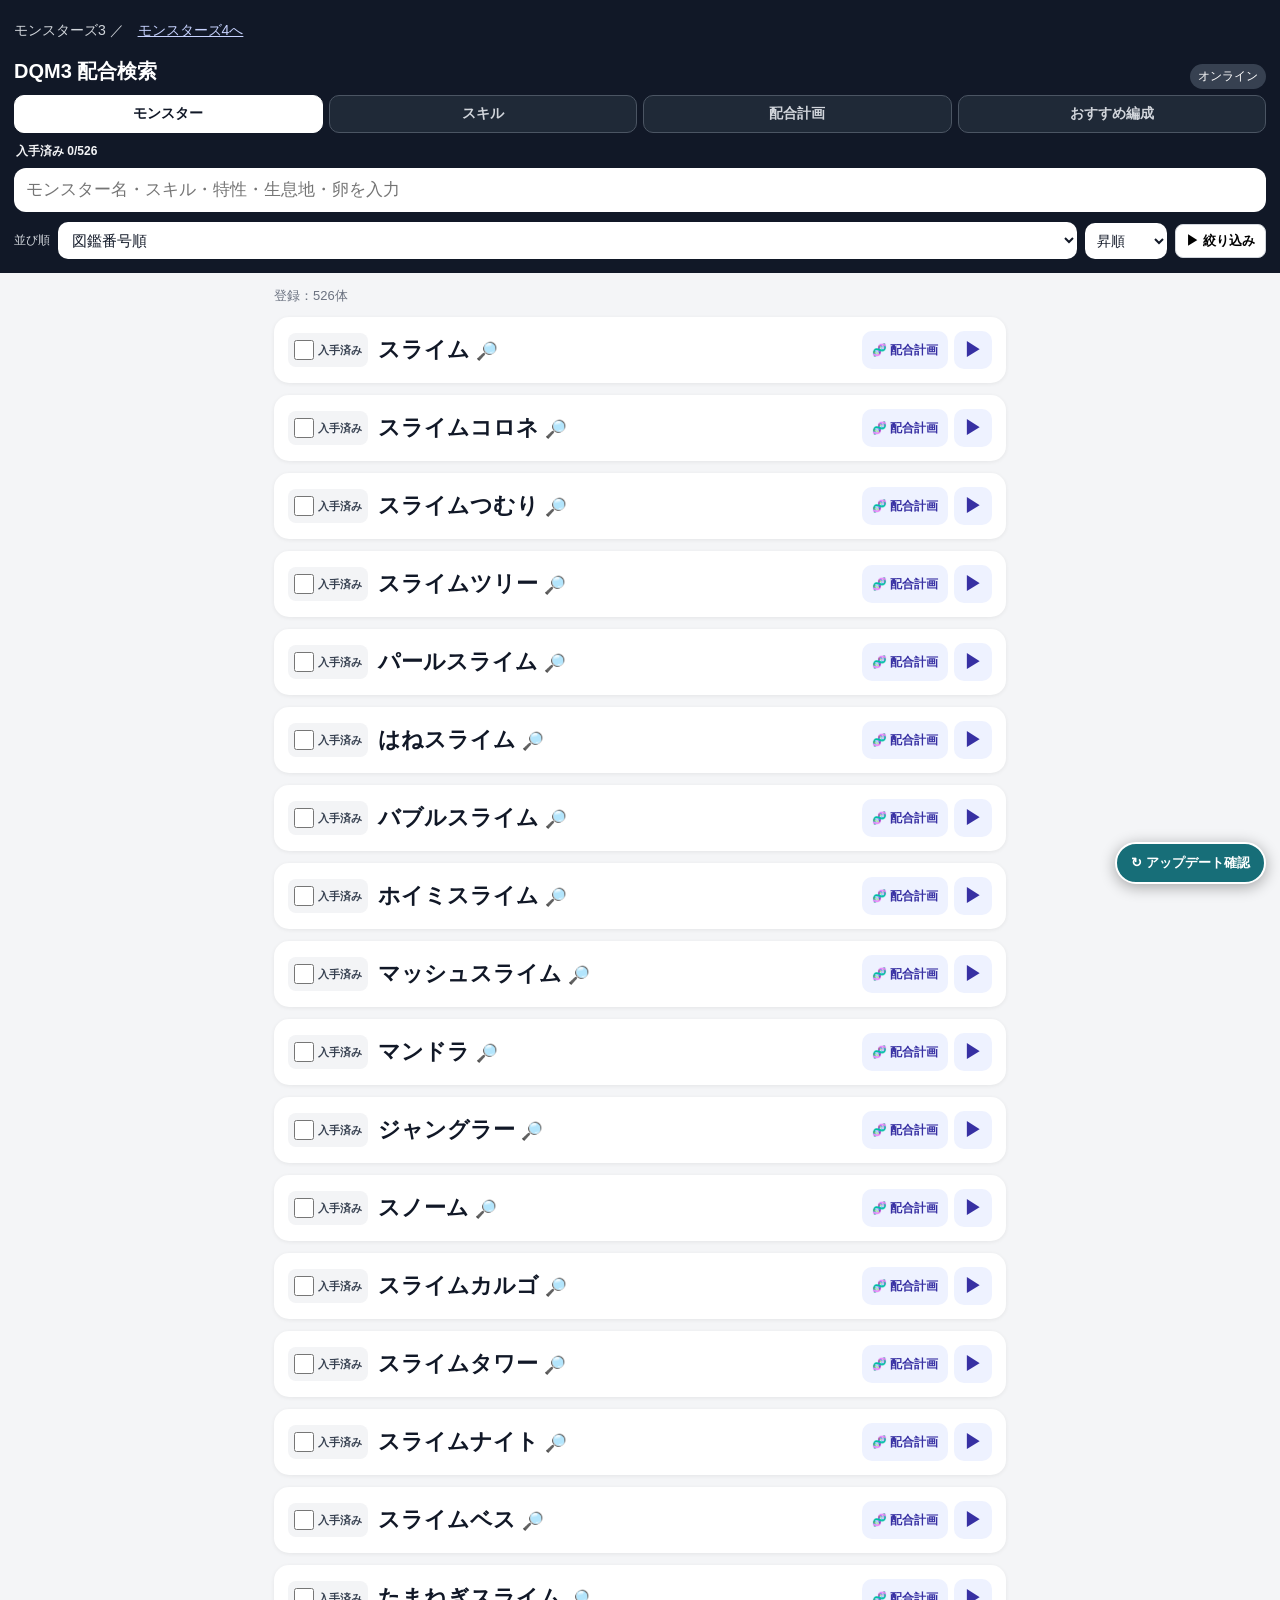
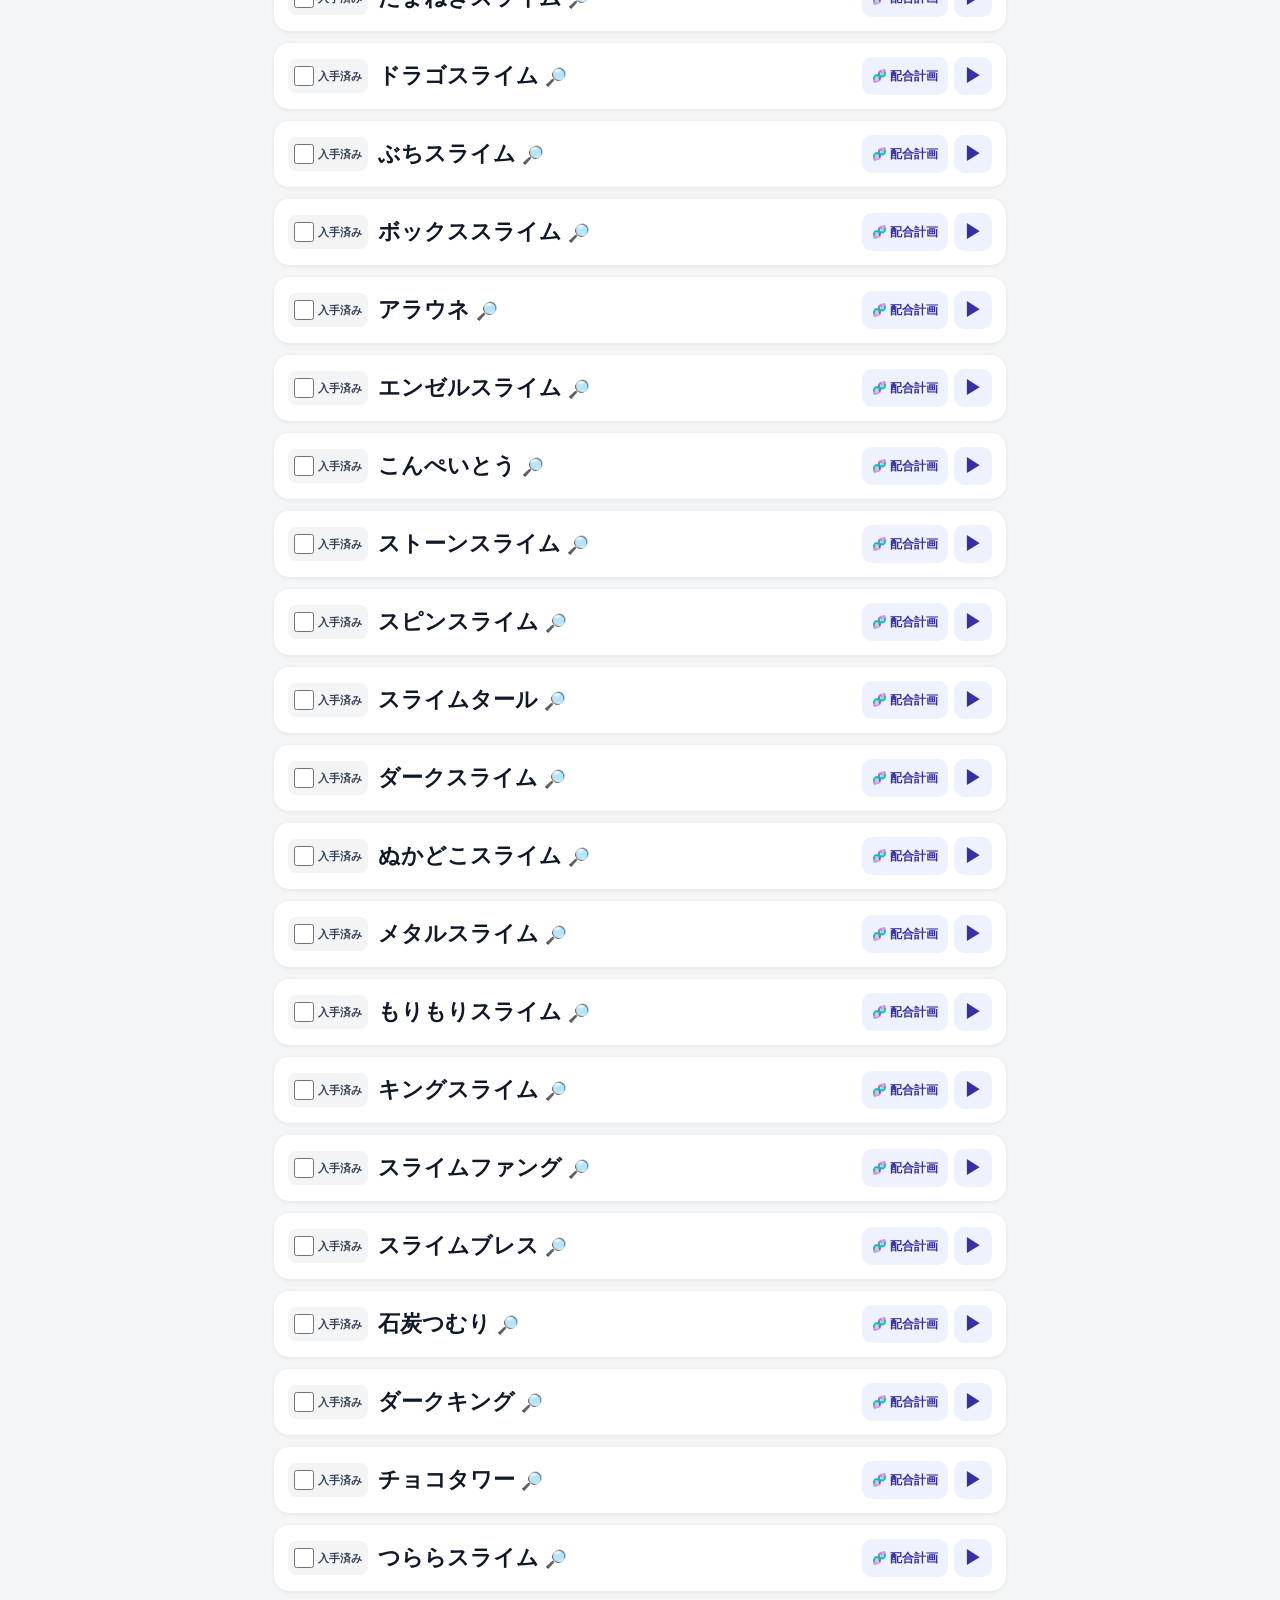
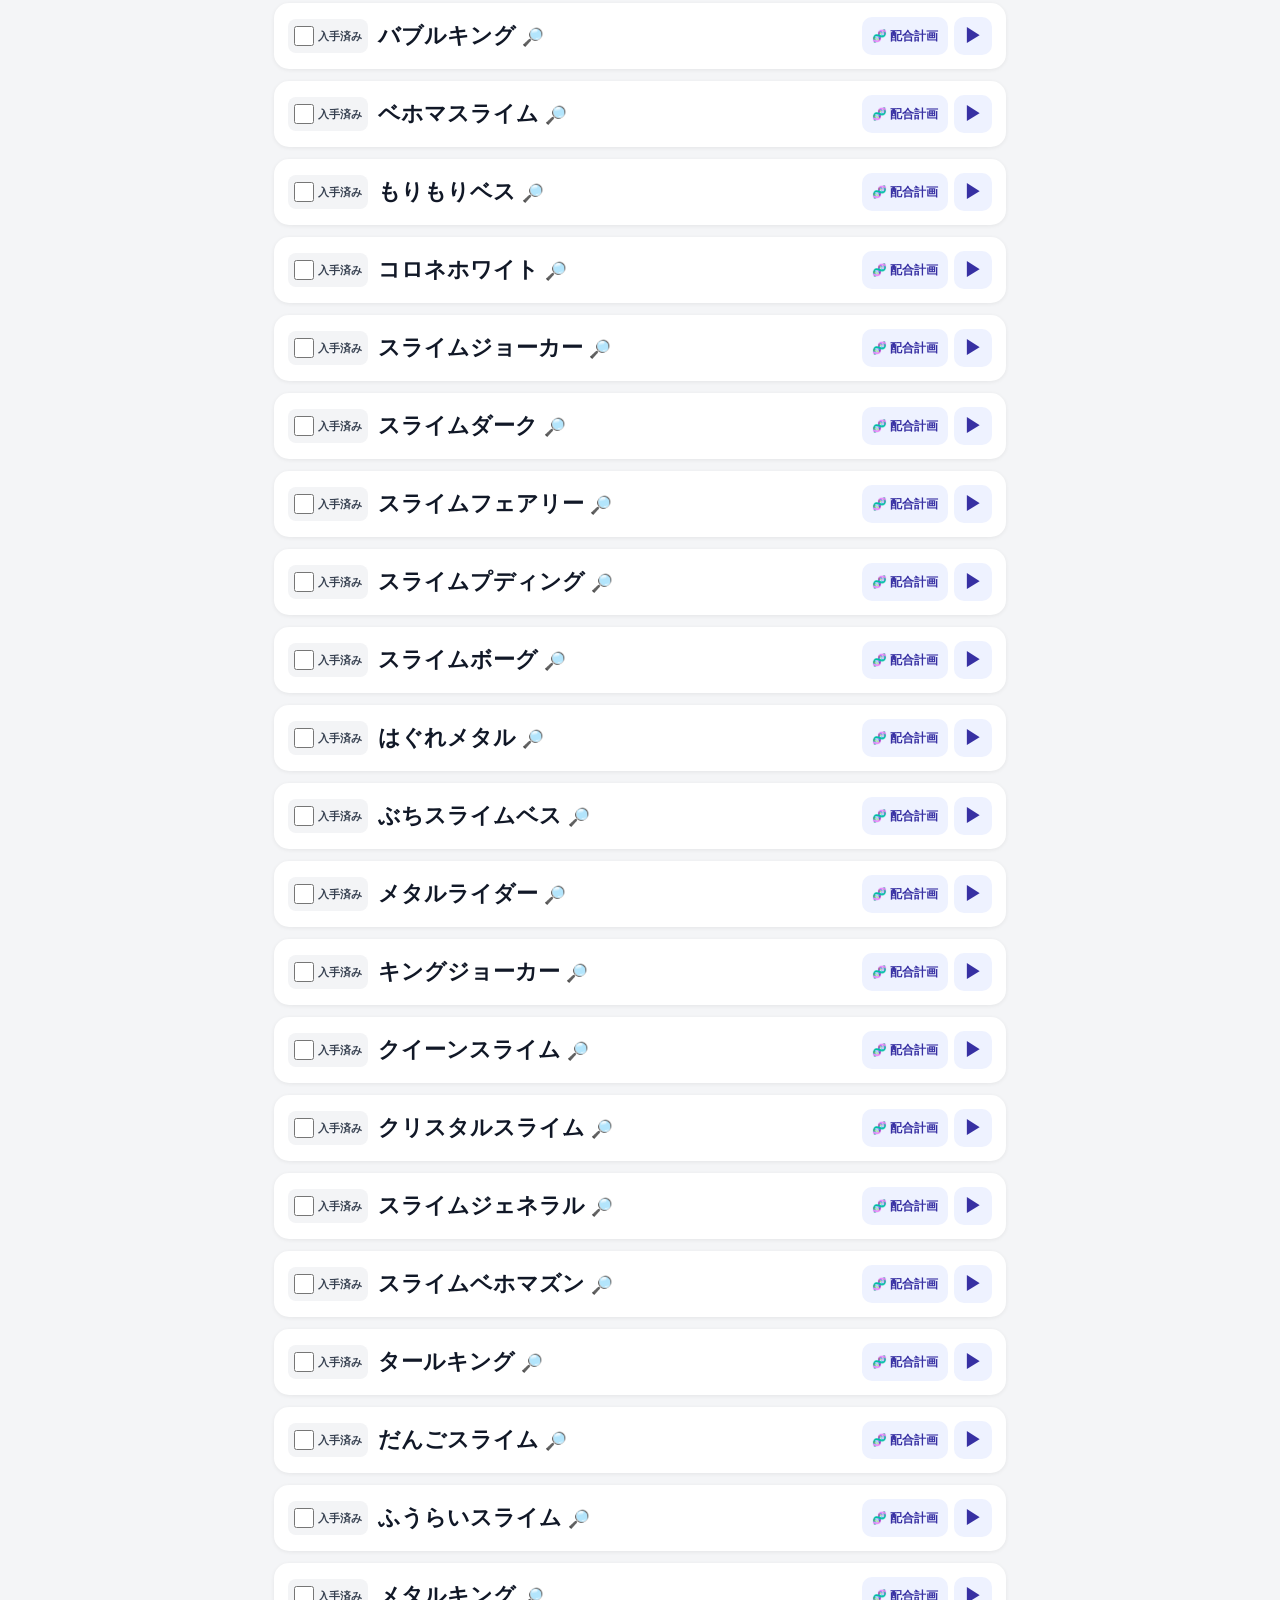
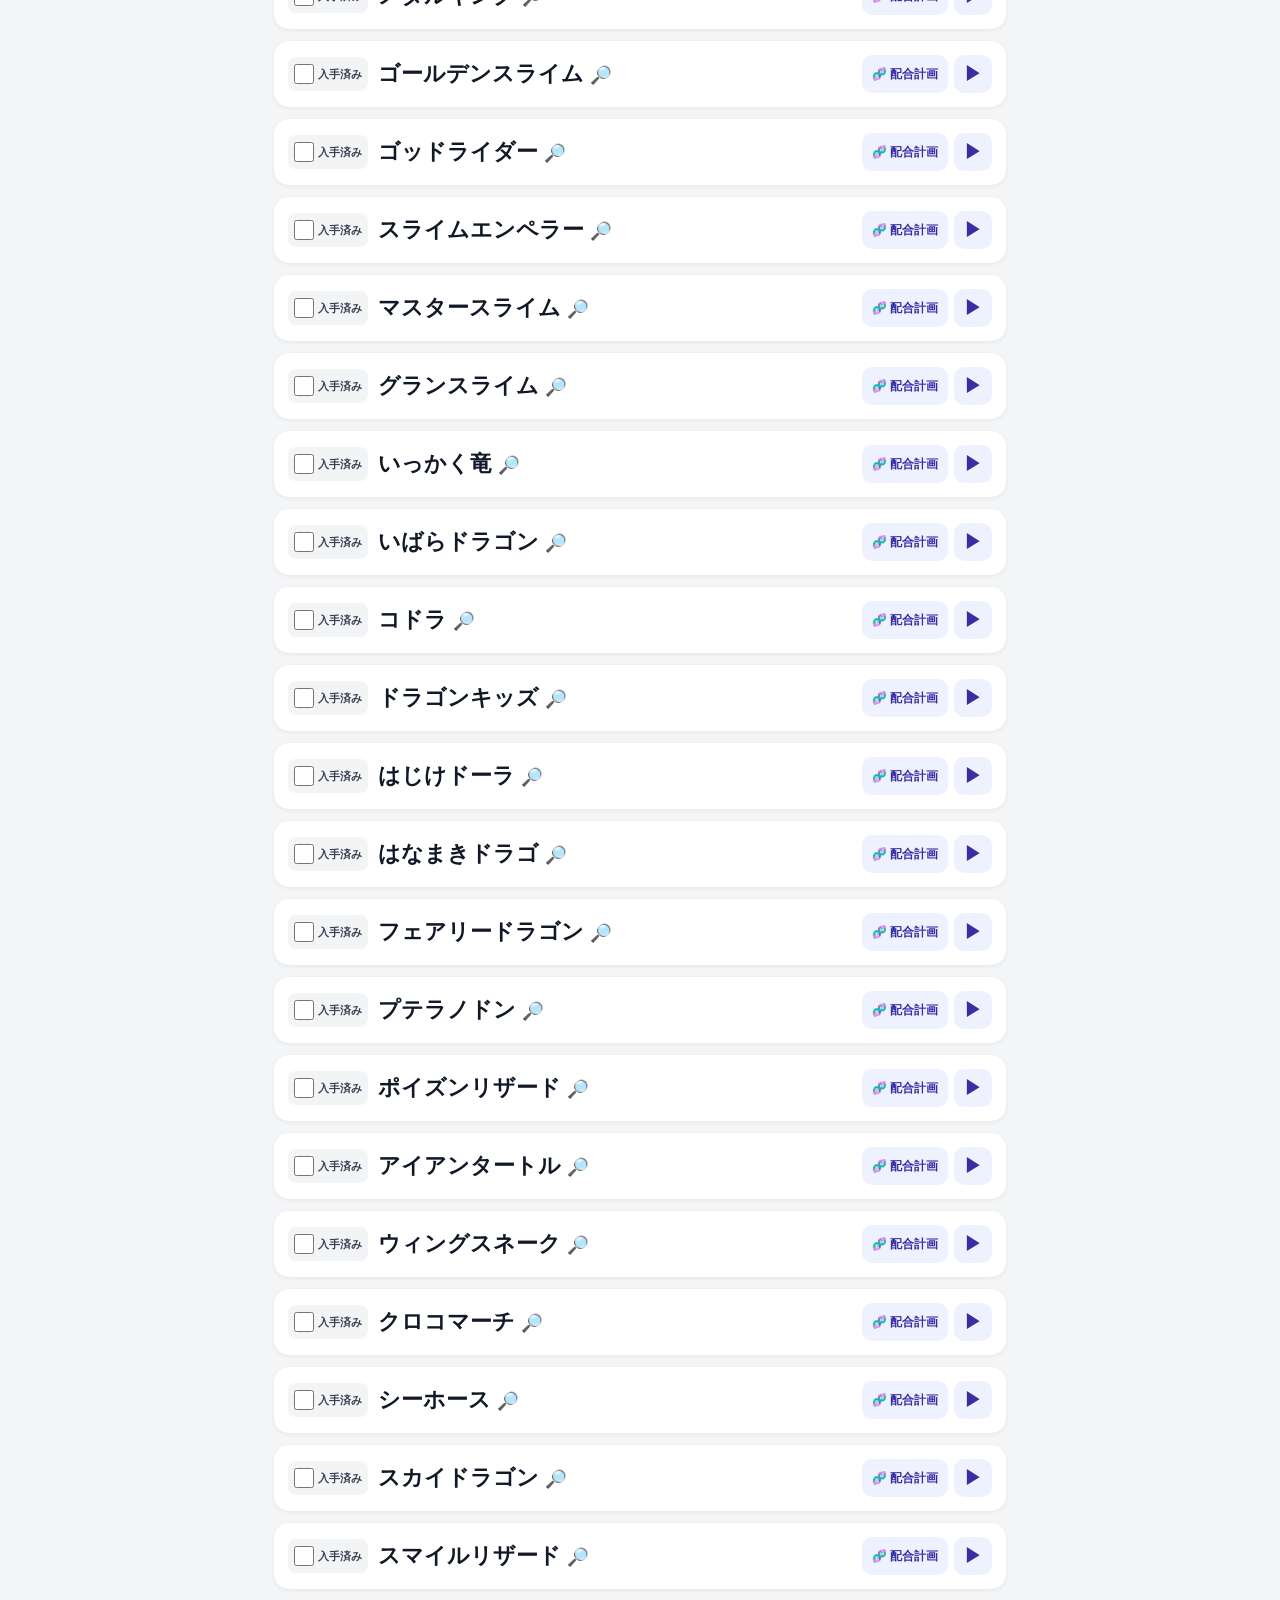
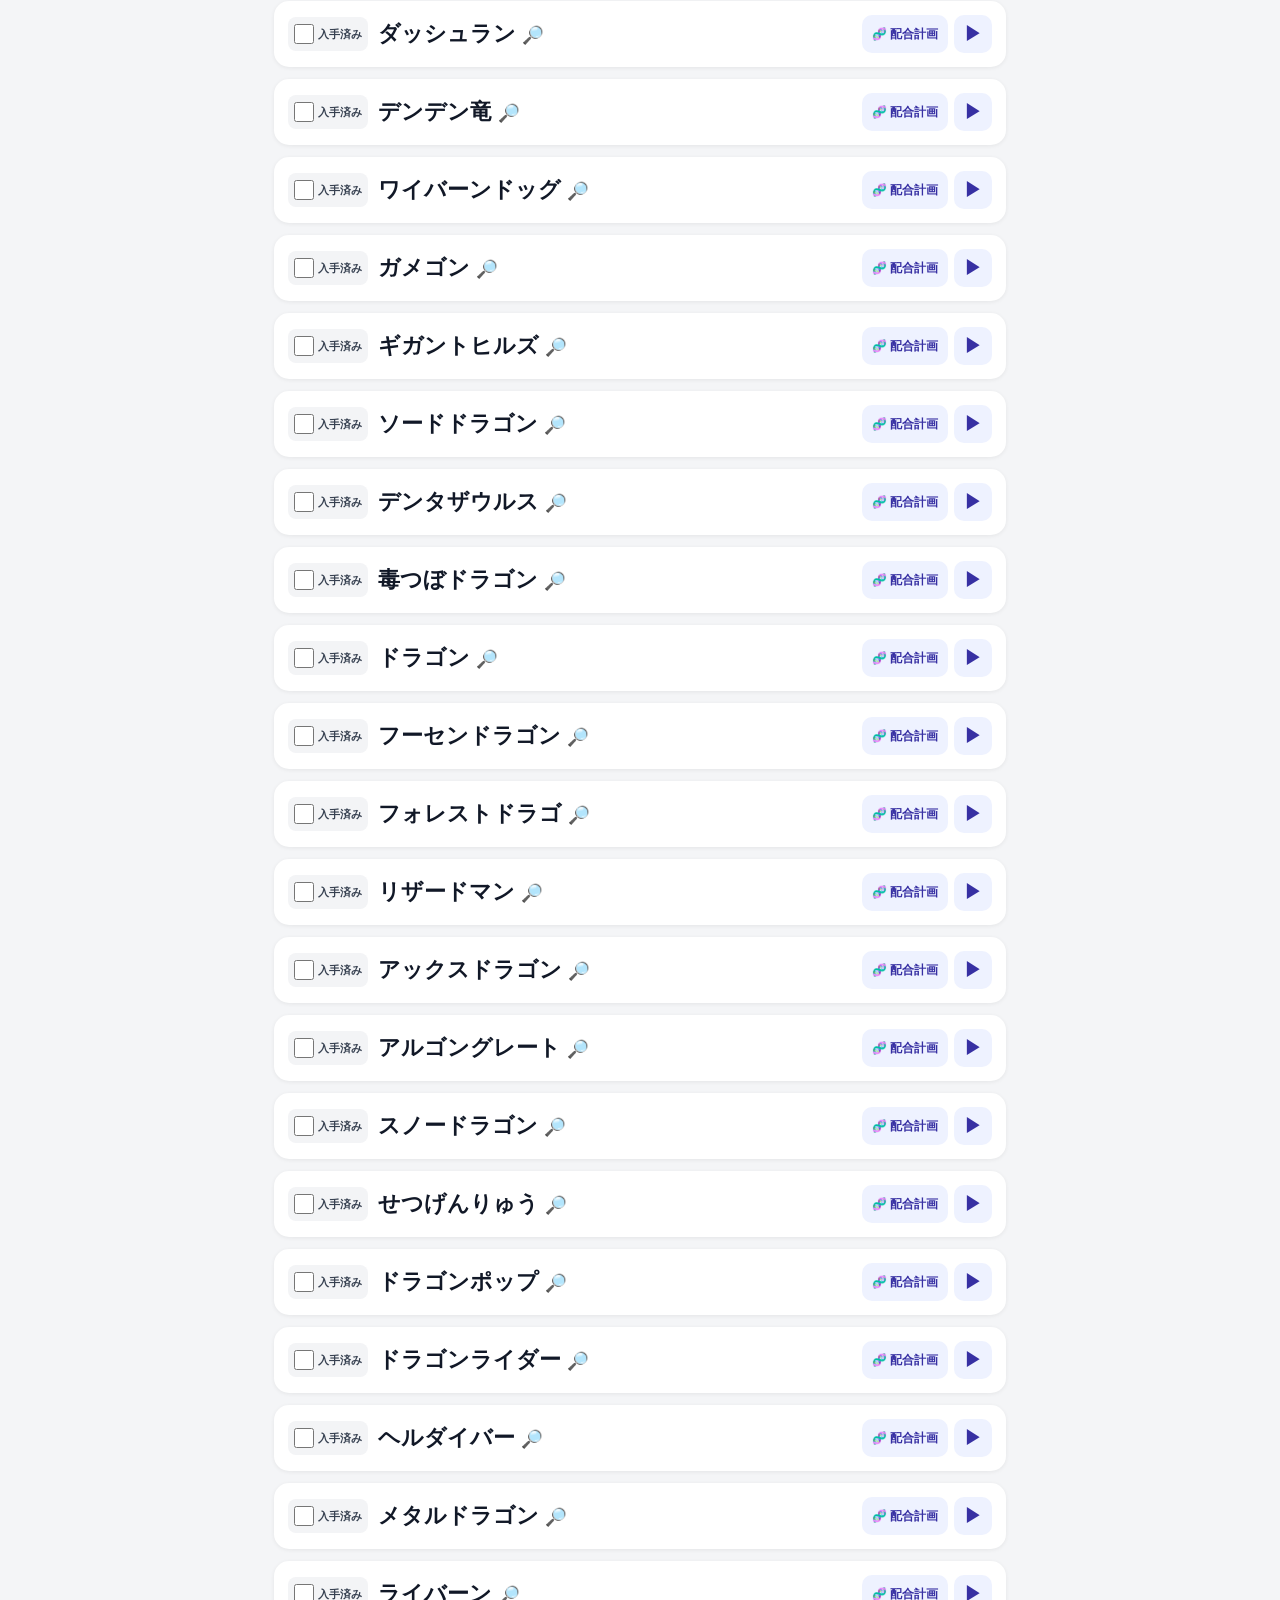
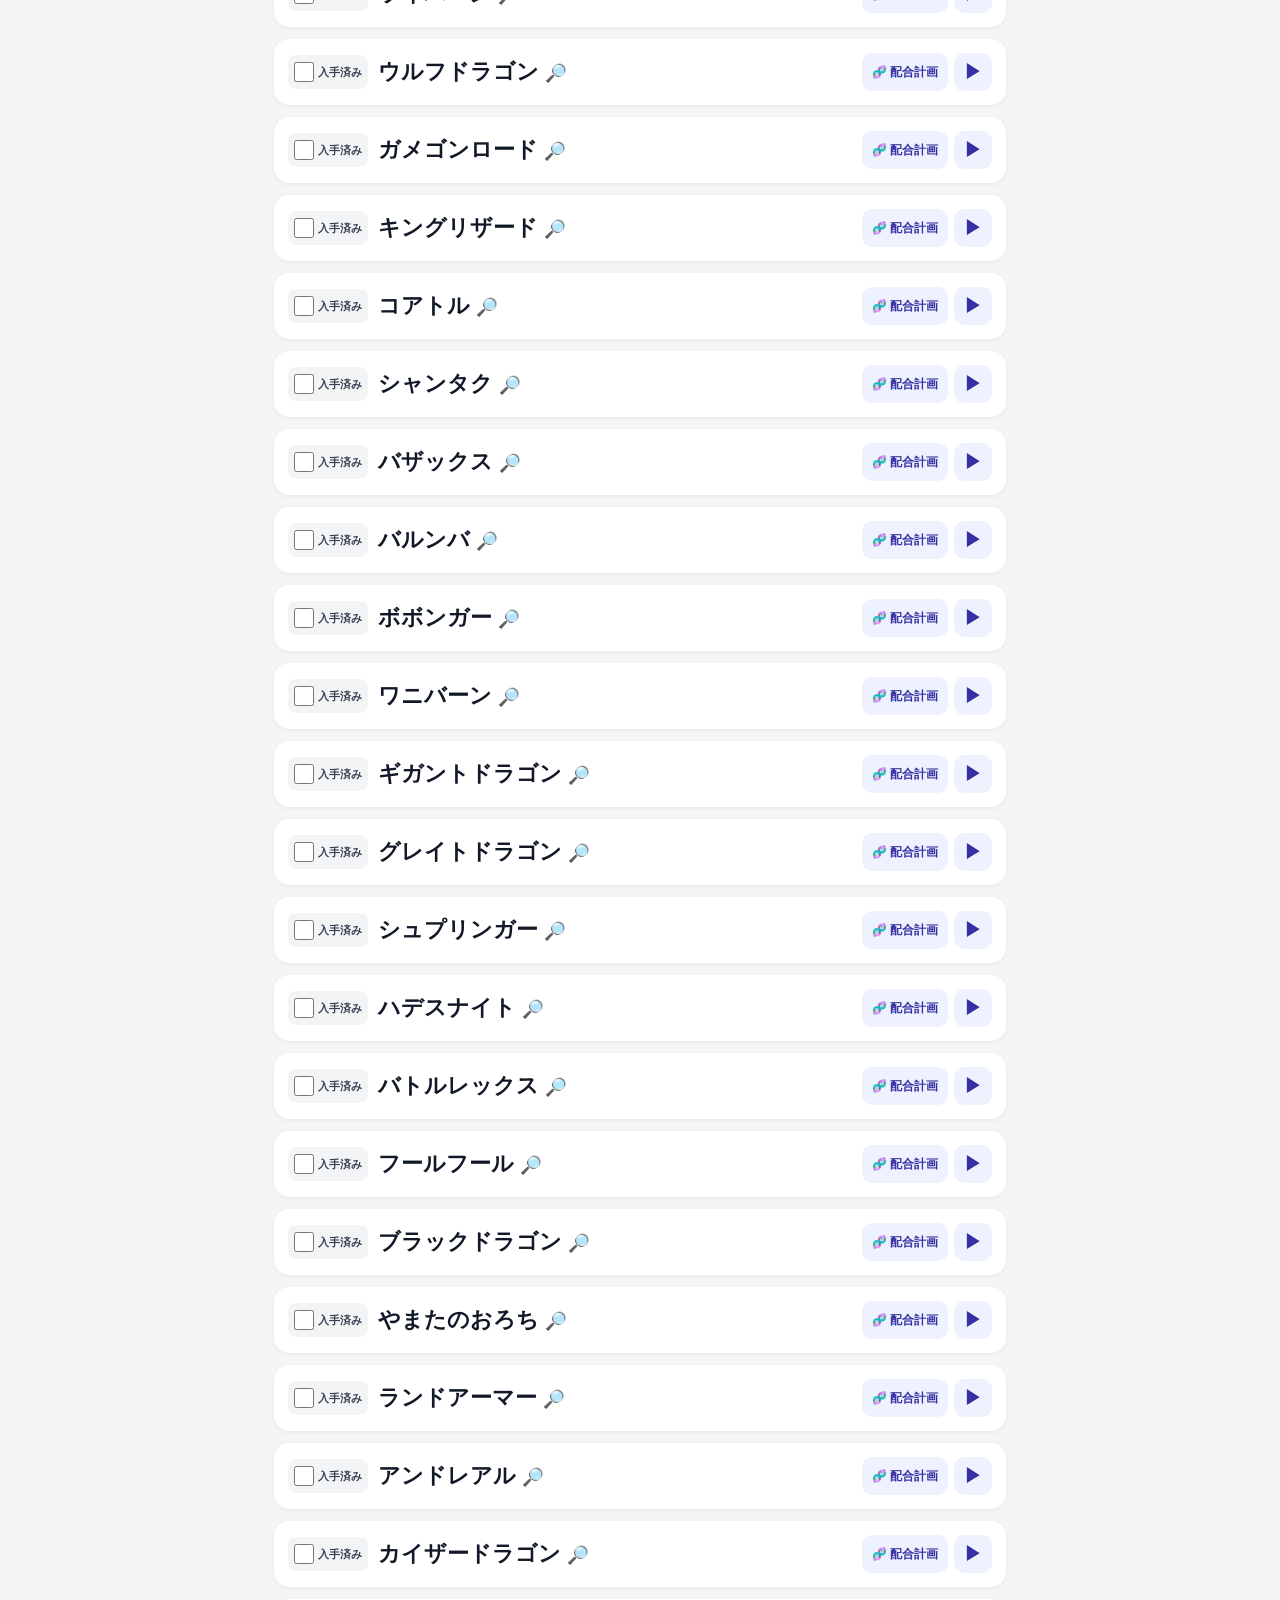
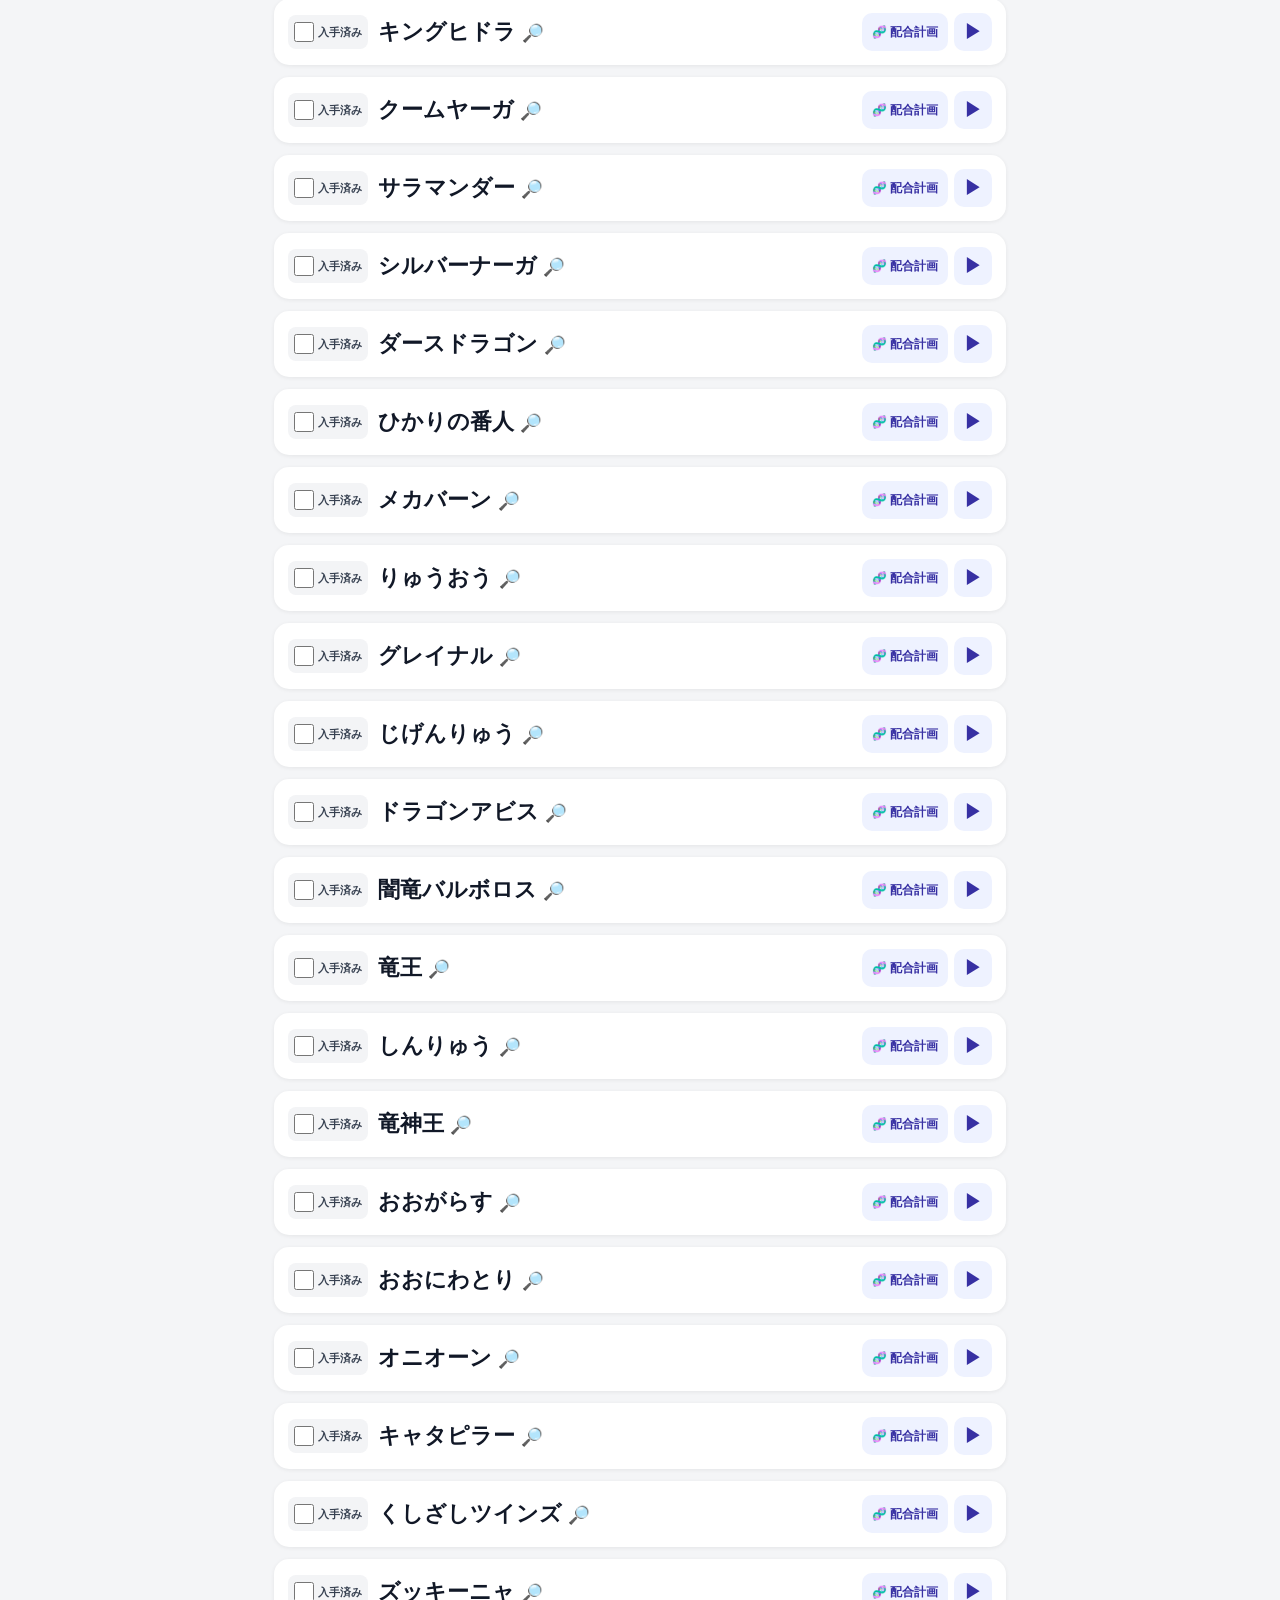
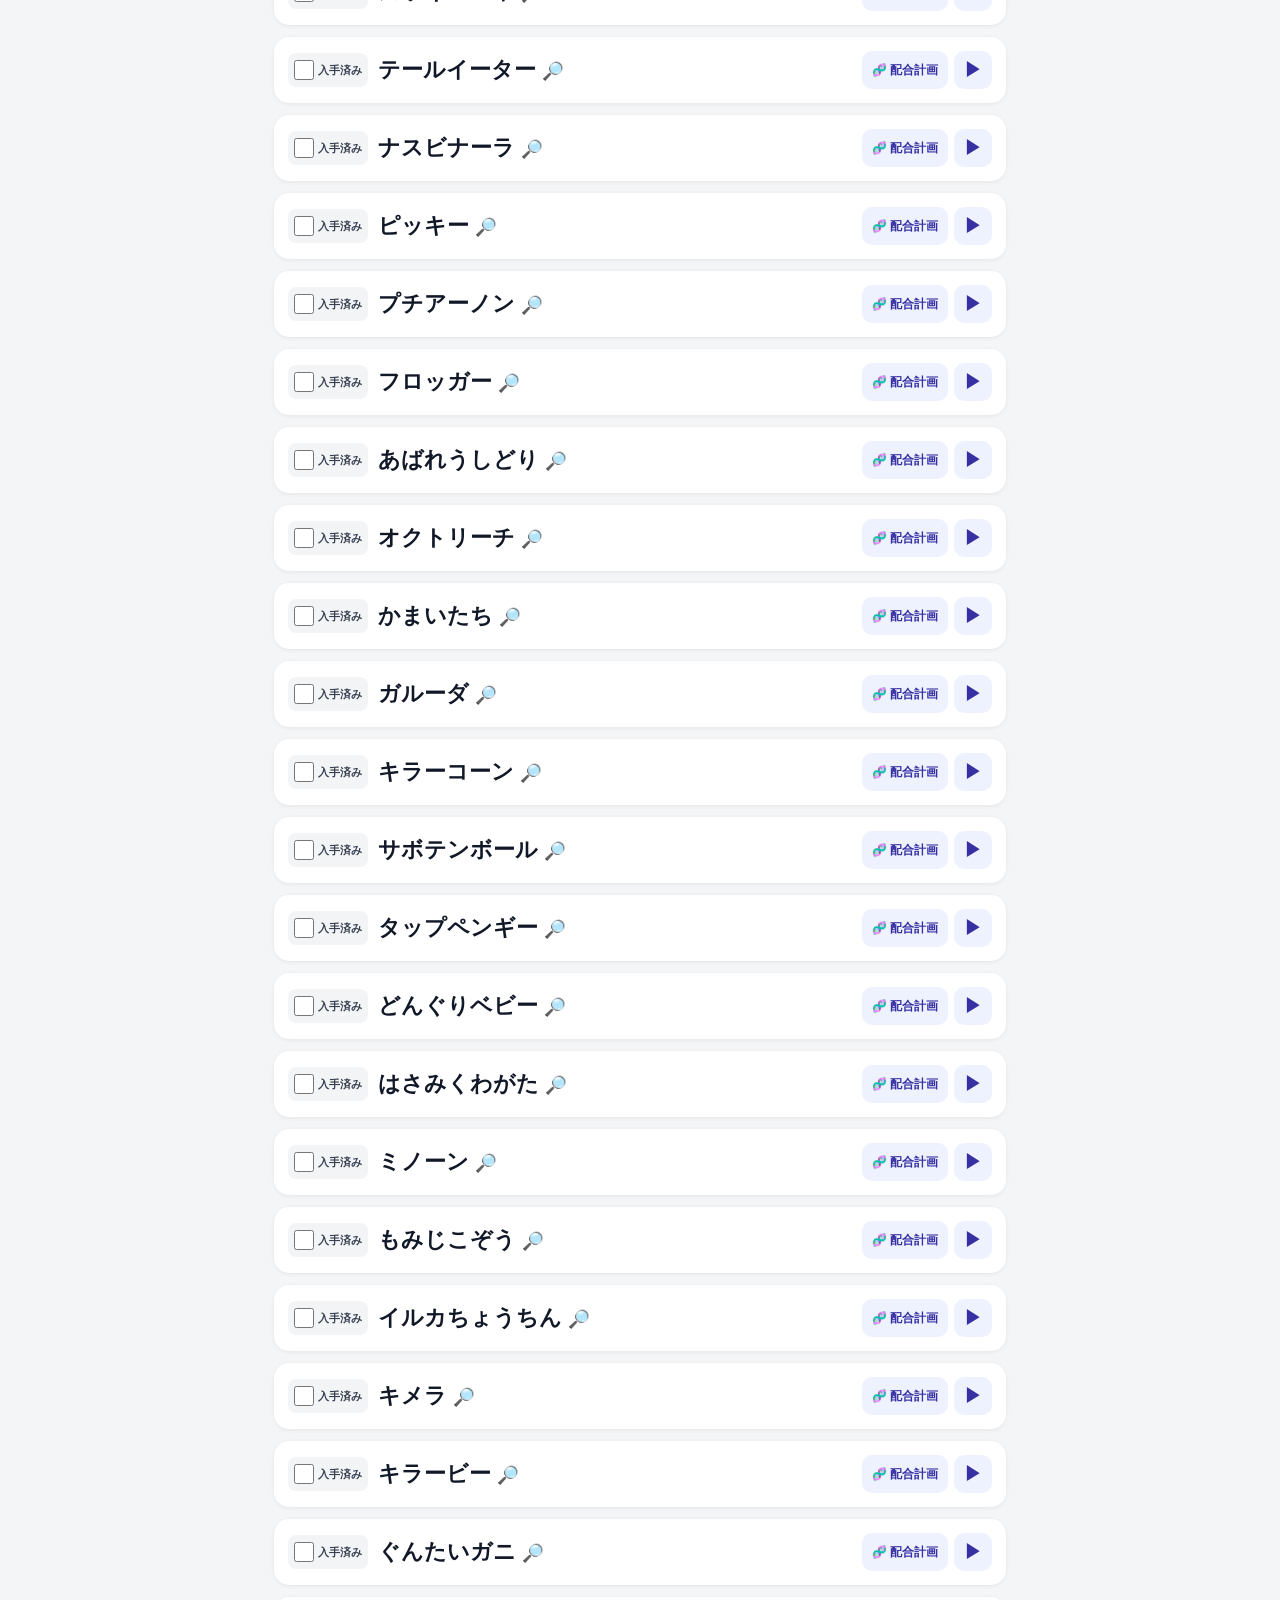
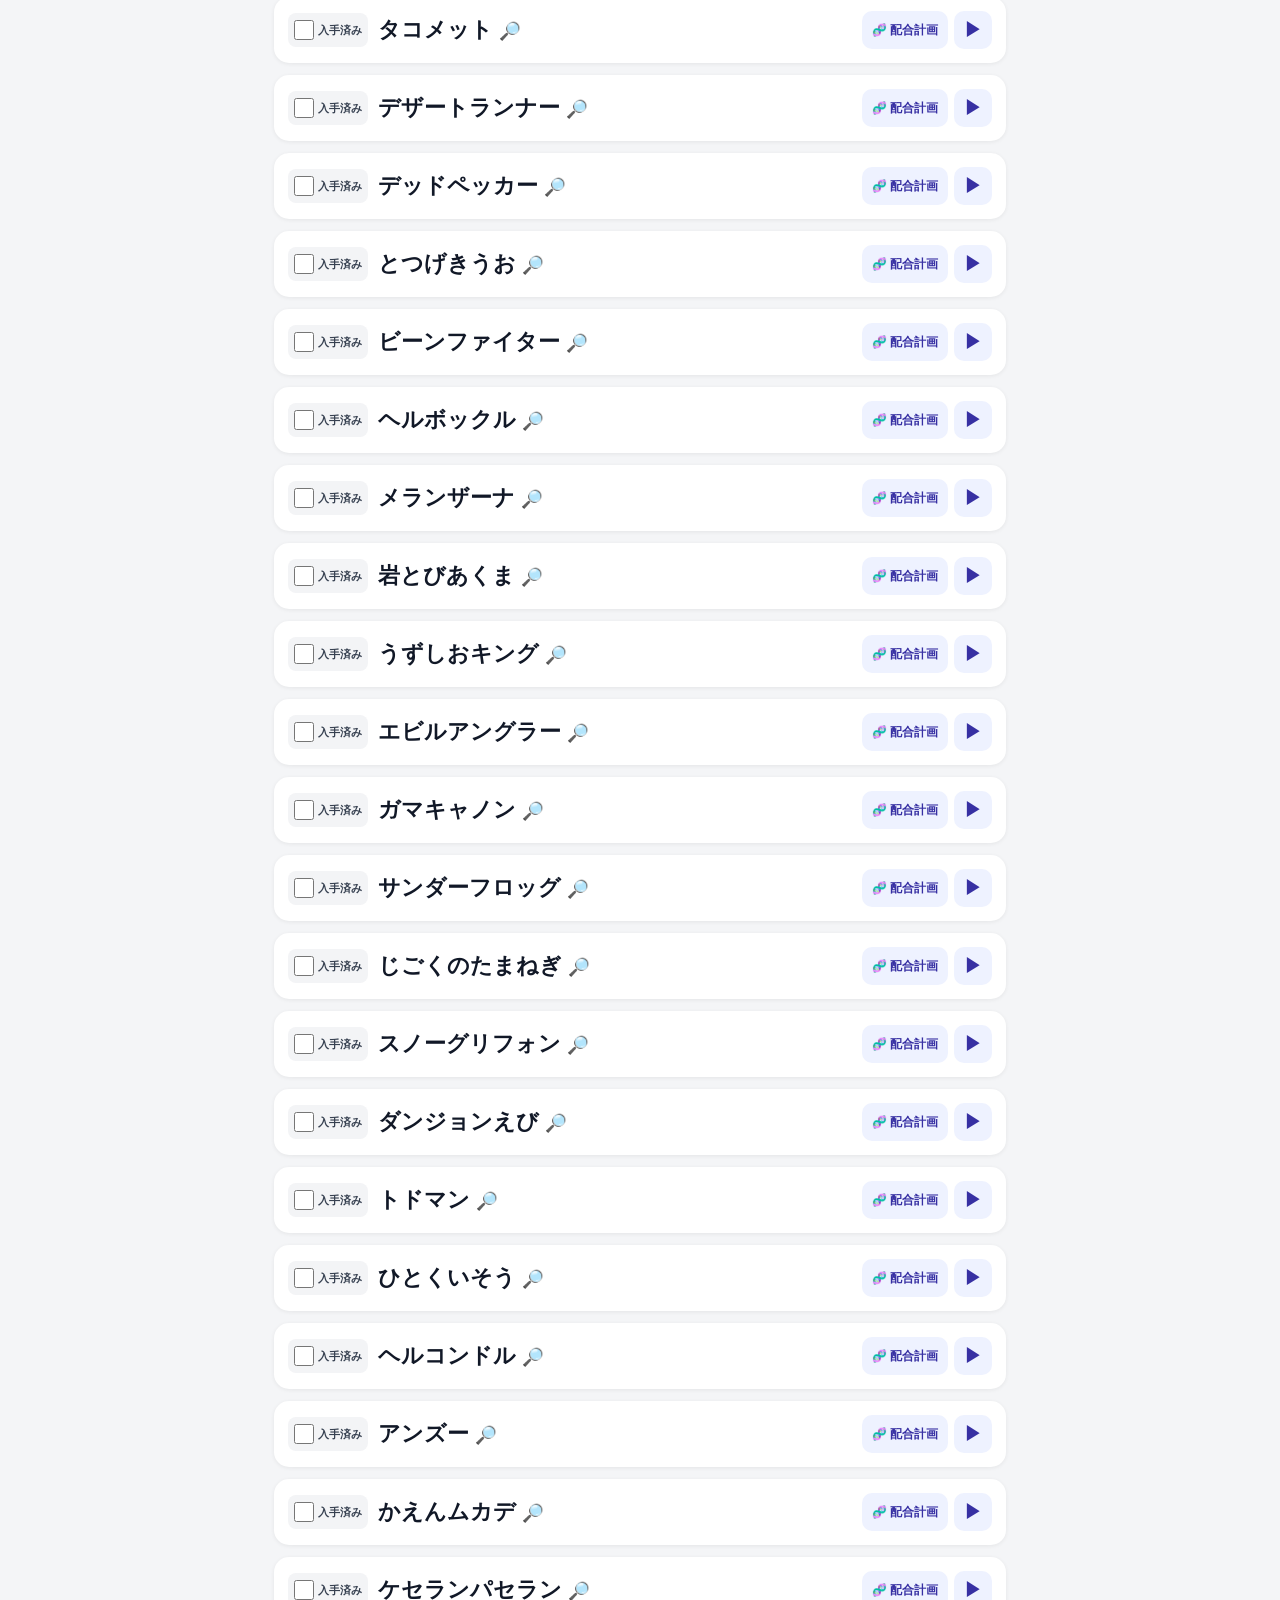
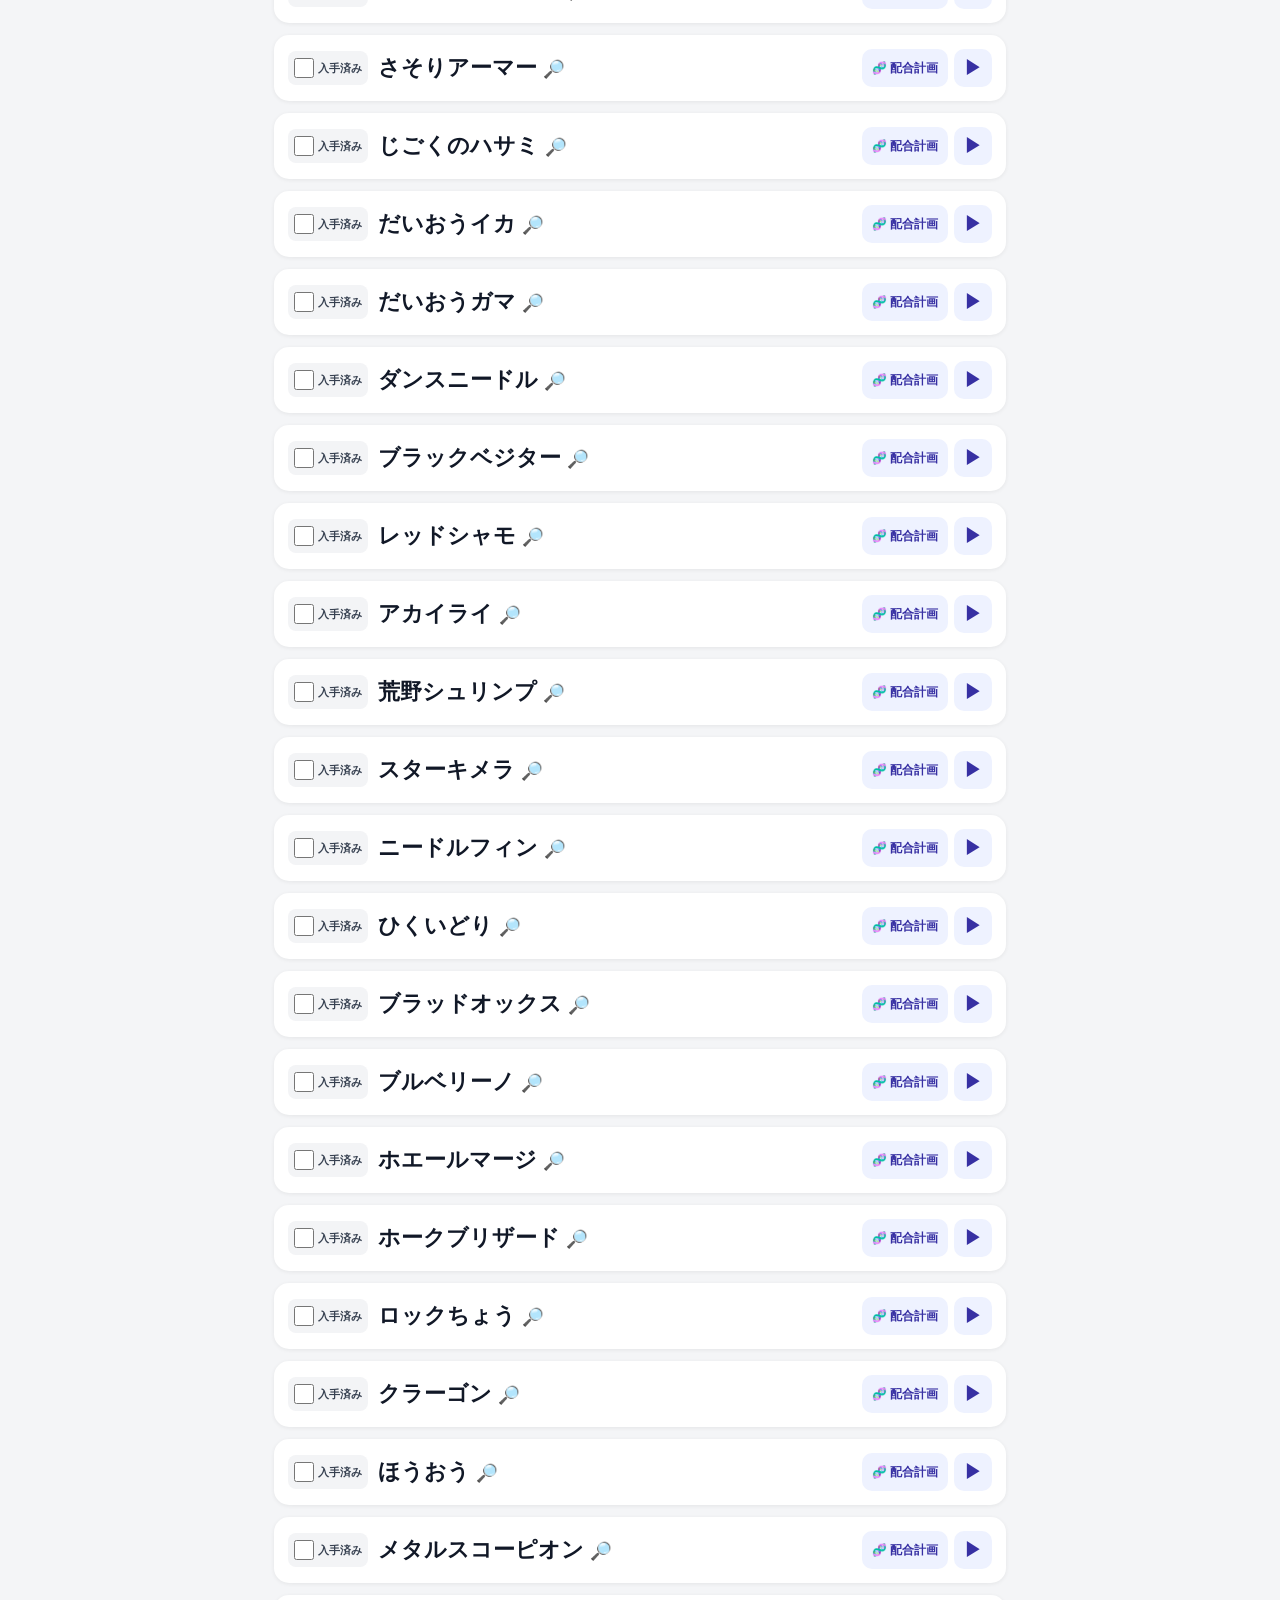
<file: index.html>
<!doctype html>

<html lang="ja">

<head>
<link rel="icon" type="image/png" href="./app-icon-20261029-192.png"><link rel="apple-touch-icon" sizes="192x192" href="./app-icon-20261029-192.png">


<meta charset="utf-8">

<meta
  name="viewport"
  content="width=device-width,initial-scale=1,viewport-fit=cover"
>

<meta
  name="theme-color"
  content="#111827"
>

<meta
  name="apple-mobile-web-app-capable"
  content="yes"
>

<meta
  name="apple-mobile-web-app-title"
  content="DQM3配合"
>

<link
  rel="manifest"
  href="./manifest.webmanifest"
>



<link
  rel="stylesheet"
  href="./style.css?v=51"
>

<title>
DQM3 配合検索
</title>

</head>


<body>


<header>

  <nav aria-label="ゲーム切り替え" style="margin:0 0 10px;font-size:14px;color:#d1d5db;">
    モンスターズ3 ／ <a href="./dqm4/" style="display:inline-block;padding:8px 10px;color:#c7d2fe;">モンスターズ4へ</a>
  </nav>

  <div class="headrow">

    <h1>
      DQM3 配合検索
    </h1>

    <span id="net"></span>

  </div>


  <div class="tabs">

    <button
      id="monsterTab"
      class="tab active"
      type="button"
    >
      モンスター
    </button>

    <button
      id="skillTab"
      class="tab"
      type="button"
    >
      スキル
    </button>

    <button
      id="planTab"
      class="tab"
      type="button"
    >
      配合計画
    </button>

    <button
      id="recommendTab"
      class="tab"
      type="button"
    >
      おすすめ編成
    </button>

  </div>


  <div id="normalSearch">

    <div
      id="acquiredCount"
      class="acquired-count"
    >
      入手済み 0/526
    </div>

    <input
      id="q"
      type="search"
      placeholder="モンスター名を入力"
      autocomplete="off"
    >


    <div
      id="sortRow"
      class="sortrow"
    >

      <label for="sortSelect">
        並び順
      </label>

      <select id="sortSelect">

        <option value="number">
          図鑑番号順
        </option>

        <option value="name">
          名前順
        </option>

        <option value="rank">
          ランク順
        </option>

        <option value="family">
          種族順
        </option>

        <option value="hp">
          HP
        </option>

        <option value="mp">
          MP
        </option>

        <option value="attack">
          攻撃力
        </option>

        <option value="defence">
          守備力
        </option>

        <option value="agility">
          すばやさ
        </option>

        <option value="wisdom">
          かしこさ
        </option>

      </select>

      <select
        id="sortDirection"
        aria-label="昇順・降順"
      >
        <option value="asc">昇順</option>
        <option value="desc">降順</option>
      </select>

      <button
        id="filterToggle"
        class="filter-toggle"
        type="button"
        aria-expanded="false"
        aria-controls="monsterFilters"
      >
        ▶ 絞り込み
      </button>

    </div>

    <div
      id="monsterFilters"
      class="monster-filters"
      hidden
    >
      <div class="filter-group">
        <div class="filter-title">ランク（複数選択可）</div>
        <div id="rankFilters" class="filter-options"></div>
      </div>

      <div class="filter-group">
        <div class="filter-title">種族（複数選択可）</div>
        <div id="familyFilters" class="filter-options"></div>
      </div>

      <button
        id="clearFilters"
        class="clearbutton"
        type="button"
      >
        絞り込み解除
      </button>
    </div>

  </div>


  <button
    id="recommendPanelToggle"
    class="recommend-panel-toggle"
    type="button"
    hidden
    aria-expanded="true"
  >
    ▲ 編成条件を収納
  </button>

  <div
    id="recommendControls"
    class="recommend-controls"
    hidden
  >
    <label>
      テーマ
      <select id="recommendTarget">
        <optgroup label="属性">
          <option value="fire">🔥 火</option>
          <option value="water">💧 水</option>
          <option value="wind">🌪️ 風</option>
          <option value="earth">🪨 地</option>
          <option value="explosion">💥 爆発</option>
          <option value="ice">❄️ 氷結</option>
          <option value="electric">⚡ 電撃</option>
          <option value="light">✨ 光</option>
          <option value="dark">🌑 闇</option>
        </optgroup>
        <optgroup label="特殊火力">
          <option value="critical">💥 会心</option>
        </optgroup>
        <optgroup label="状態異常・妨害">
          <option value="sleep">😴 眠り</option>
          <option value="confusion">🌀 混乱</option>
          <option value="paralysis">⚡ マヒ</option>
          <option value="stun">💫 休み</option>
          <option value="poison">☠️ 毒</option>
          <option value="blind">🌫️ 幻惑</option>
          <option value="seal">🔒 封じ</option>
          <option value="debuff">📉 弱体化</option>
          <option value="death">💀 即死</option>
        </optgroup>
      </select>
    </label>

    <label>
      方針
      <select id="recommendStrategy">
        <option value="stable">安定攻略</option>
        <option value="power">火力重視</option>
        <option value="control">妨害重視</option>
      </select>
    </label>

    <label>
      編成サイズ
      <select id="recommendFormation">
        <option value="SSSS">S × 4</option>
        <option value="LSS">L × 1 ＋ S × 2</option>
        <option value="LL">L × 2</option>
      </select>
    </label>
  </div>

  <button
    id="planPanelToggle"
    class="plan-panel-toggle"
    type="button"
    hidden
    aria-expanded="true"
  >
    ▲ 操作パネルを収納
  </button>

  <div
    id="planControls"
    class="plan-controls"
    hidden
  >

    <input
      id="planTarget"
      type="search"
      list="monsterOptions"
      placeholder="作りたいモンスター名"
      autocomplete="off"
    >

    <datalist
      id="monsterOptions"
    ></datalist>

    <button
      id="buildPlan"
      class="mainbutton"
      type="button"
    >
      配合ルートを作成
    </button>

    <div class="plan-rank-control">
      <label class="plan-rank-check">
        <input
          id="planMinRankEnabled"
          type="checkbox"
        >
        <span>最低ランクを指定</span>
      </label>

      <select
        id="planMinRank"
        aria-label="配合する最低ランク"
        disabled
      >
        <option value="G">Gランク</option>
        <option value="F">Fランク</option>
        <option value="E">Eランク</option>
        <option value="D" selected>Dランク</option>
        <option value="C">Cランク</option>
        <option value="B">Bランク</option>
        <option value="A">Aランク</option>
        <option value="S">Sランク</option>
        <option value="X">Xランク</option>
      </select>
    </div>

  </div>

  <div
    id="planSubtabs"
    class="plan-subtabs"
    hidden
  >
    <button
      id="planCurrentTab"
      class="plan-subtab active"
      type="button"
    >
      作成中
    </button>

    <button
      id="planSavedTab"
      class="plan-subtab"
      type="button"
    >
      保存ルート 0/16
    </button>

    <button
      id="planMaterialsTab"
      class="plan-subtab"
      type="button"
    >
      素材合計
    </button>
  </div>

</header>


<main>

  <div
    id="status"
    class="status"
  >
    データを読み込み中…
  </div>

  <div id="results"></div>

</main>


<footer>

  モンスター名をタップすると画像検索を開きます。<br>

  配合計画のチェック状態は
  この端末に保存されます。

</footer>


<script src="./common.js?v=51"></script>
<script src="./monsters.js?v=51"></script>
<script src="./skills.js?v=51"></script>
<script src="./recommend.js?v=51"></script>
<script src="./storage.js?v=51"></script>
<script src="./plan.js?v=51"></script>
<script src="./app.js?v=51"></script>


<style id="safe-update-style">#safe-app-update{position:fixed;right:14px;bottom:calc(16px + env(safe-area-inset-bottom,0px));z-index:2147483640;background:#176e78;color:#fff;border:2px solid #fff;border-radius:999px;padding:10px 14px;font:600 13px -apple-system,BlinkMacSystemFont,"Noto Sans JP",sans-serif;box-shadow:0 3px 15px #0005;cursor:pointer}#safe-update[disabled]{opacity:.7}</style>
<script id="safe-update-script">(function(){'use strict';function setup(){if(document.getElementById('safe-app-update'))return;const b=document.createElement('button');b.type='button';b.id='safe-app-update';b.textContent='↻ アップデート確認';b.setAttribute('aria-label','アプリの最新版を確認して再読み込み');document.body.appendChild(b);b.addEventListener('click',async function(){if(!navigator.onLine){alert('オフラインです。ネット接続後に再度お試しください。');return;}b.disabled=true;b.textContent='更新を確認中…';try{if('serviceWorker' in navigator){const reg=await navigator.serviceWorker.getRegistration();if(reg){await Promise.race([reg.update(),new Promise(resolve=>setTimeout(resolve,7000))]);}}const u=new URL(location.href);u.searchParams.set('_app_refresh',Date.now().toString());const response=await fetch(u.href,{cache:'no-store',redirect:'follow'});if(!response.ok)throw new Error('HTTP '+response.status);location.replace(u.href);}catch(err){b.disabled=false;b.textContent='↻ アップデート確認';alert('更新を確認できませんでした。通信状態をご確認ください。');}});}if(document.readyState==='loading')document.addEventListener('DOMContentLoaded',setup,{once:true});else setup();})();</script>
</body>

</html>
</file>
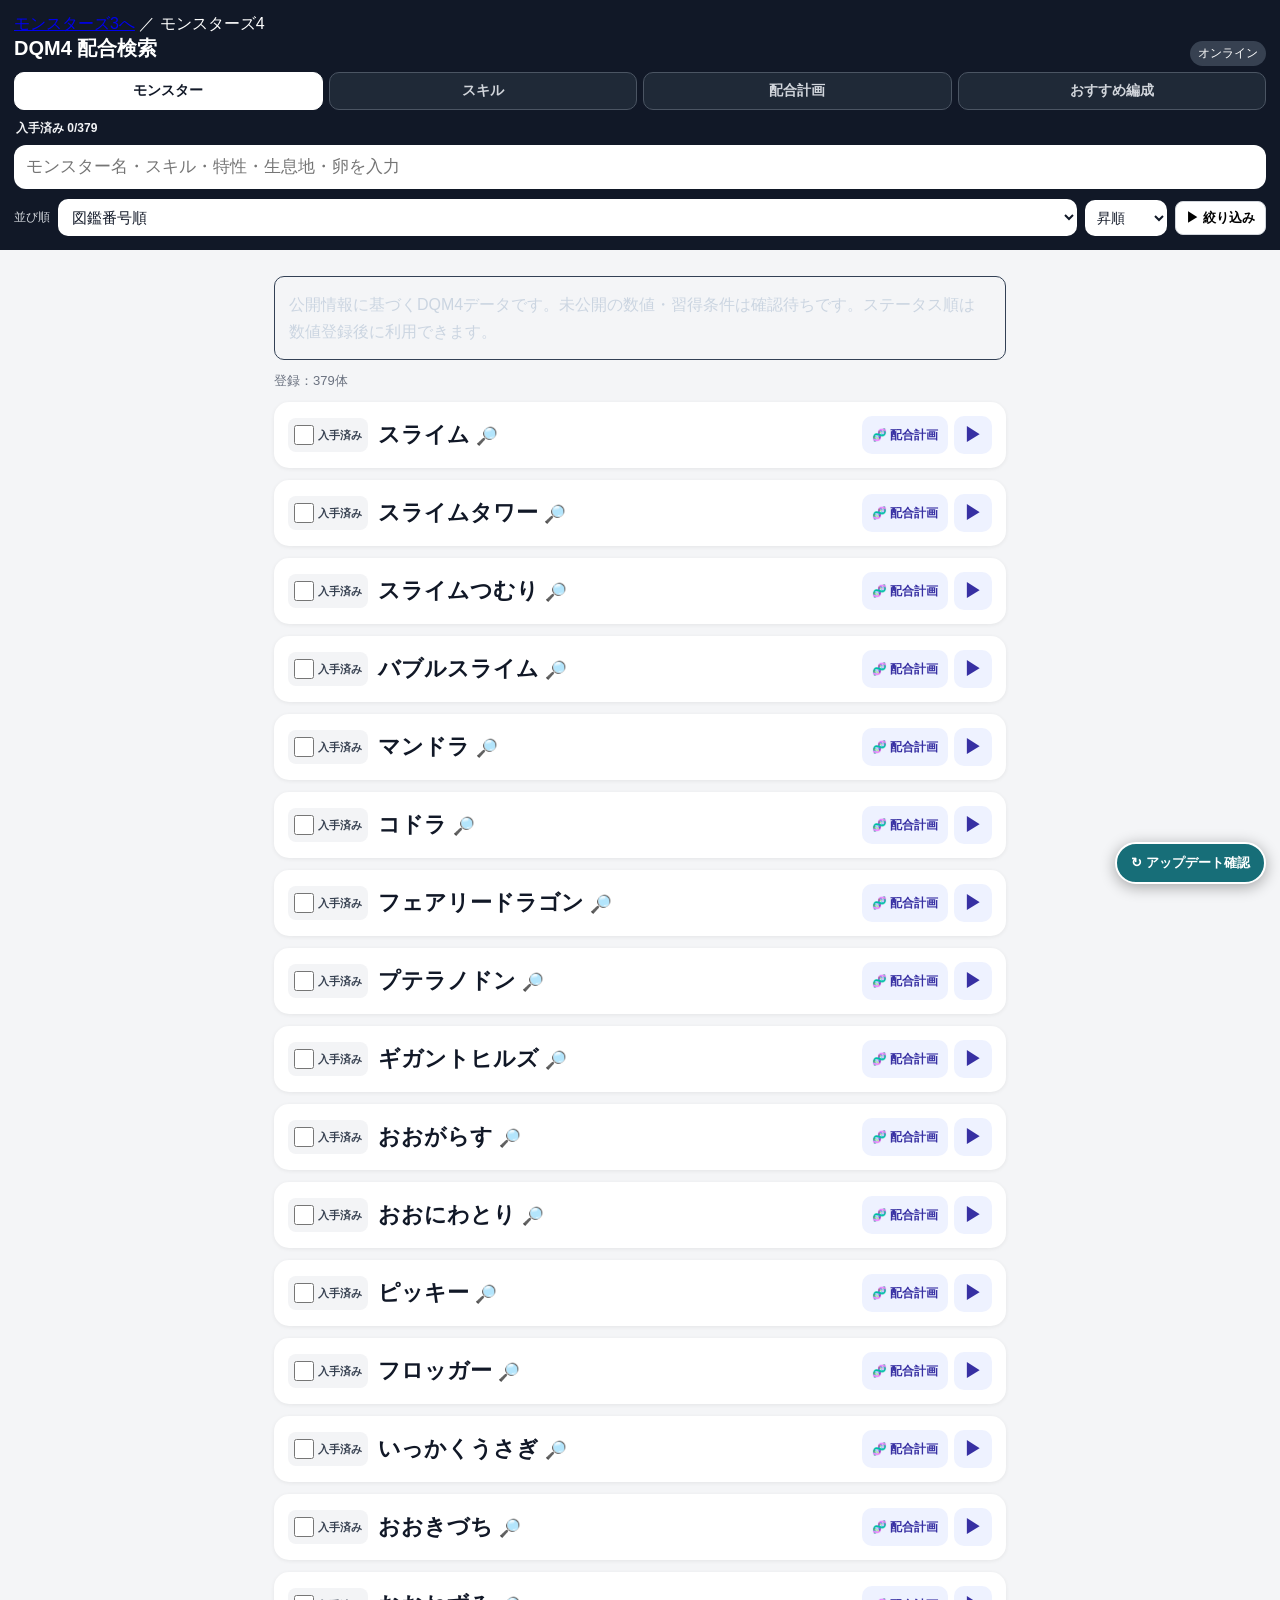
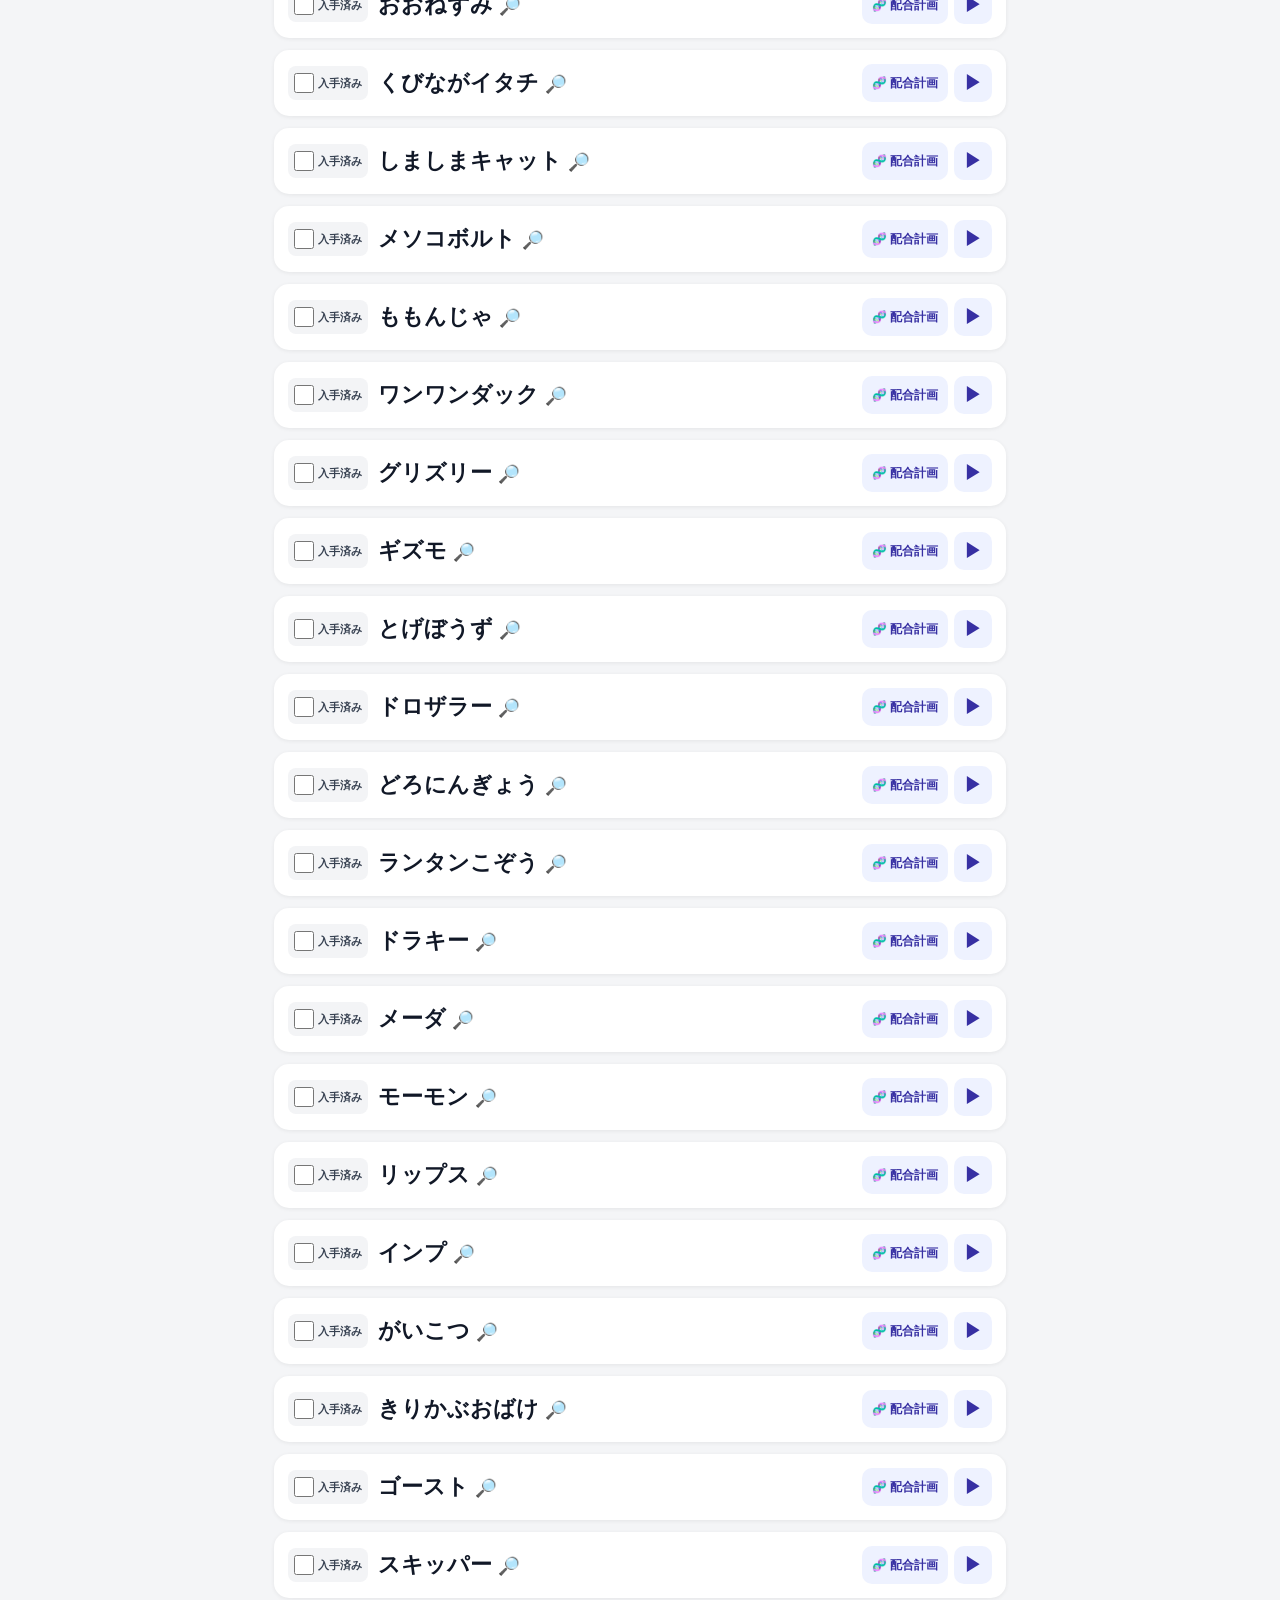
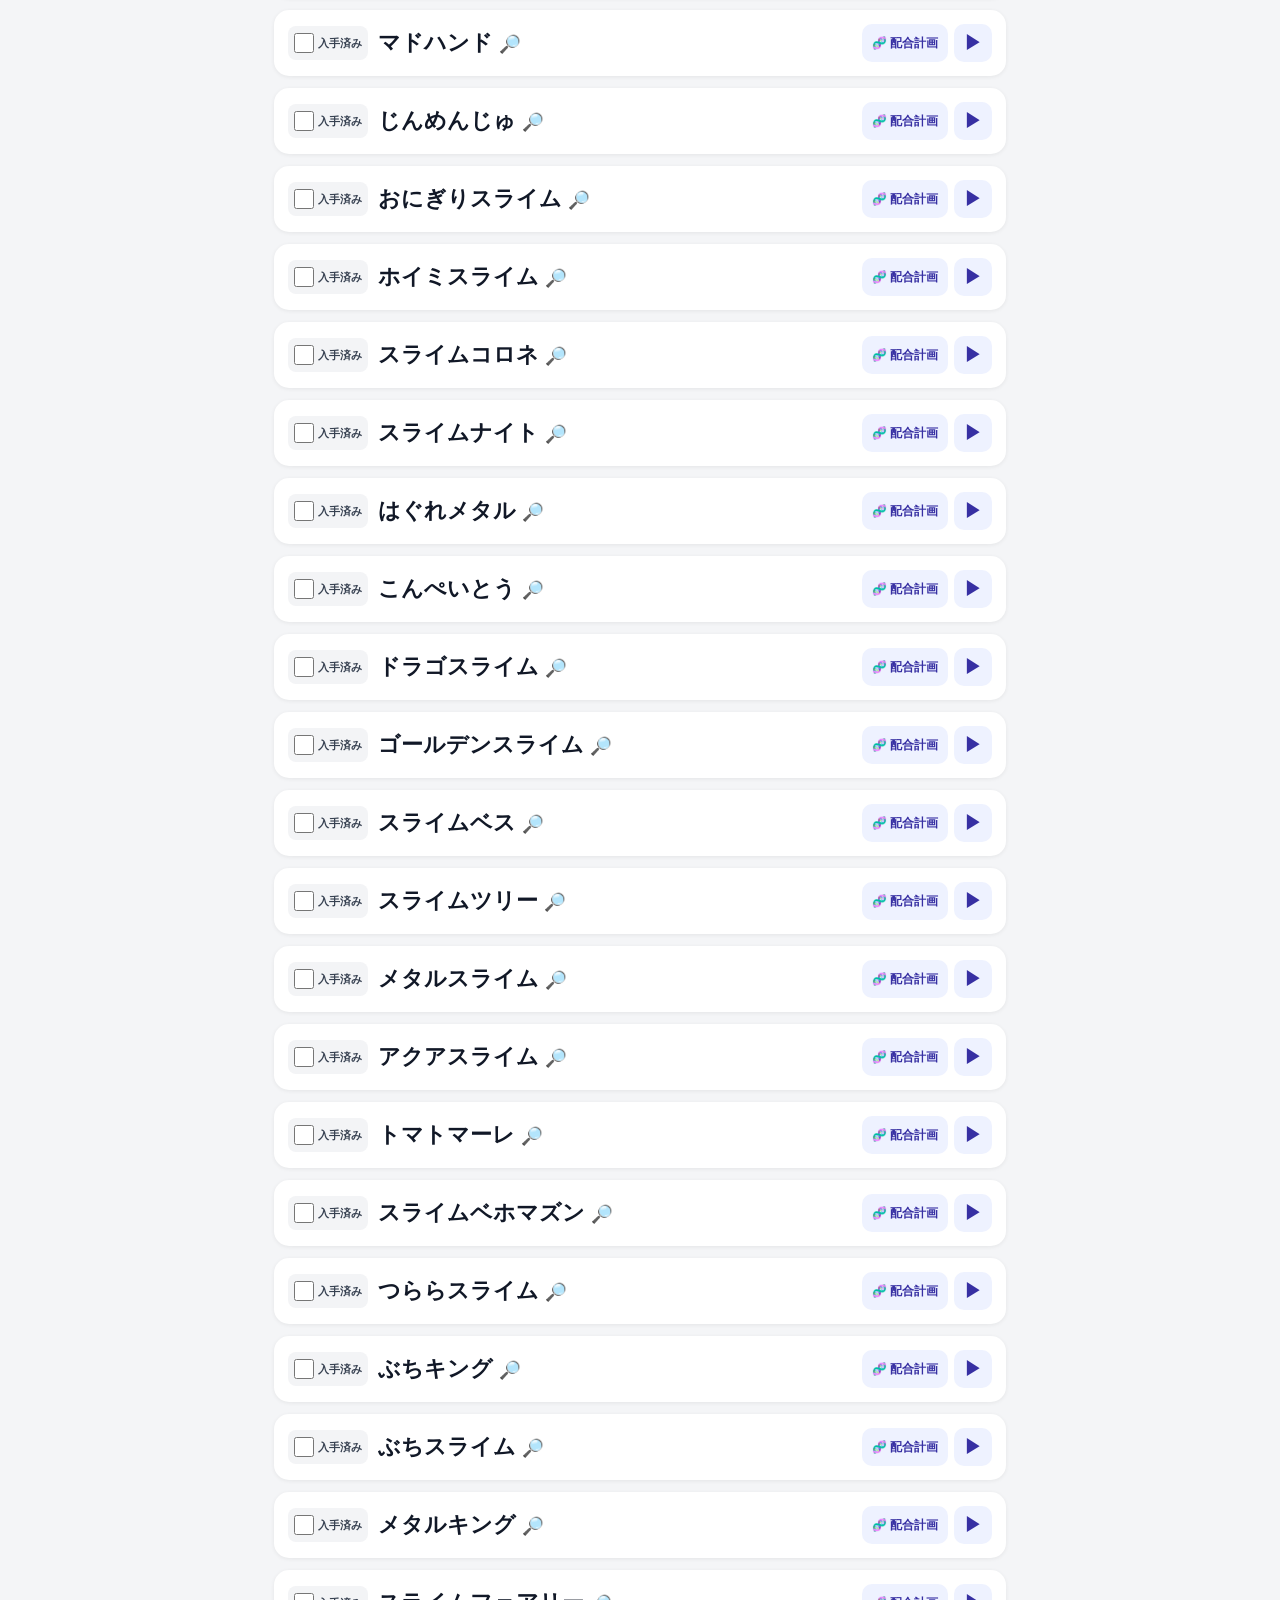
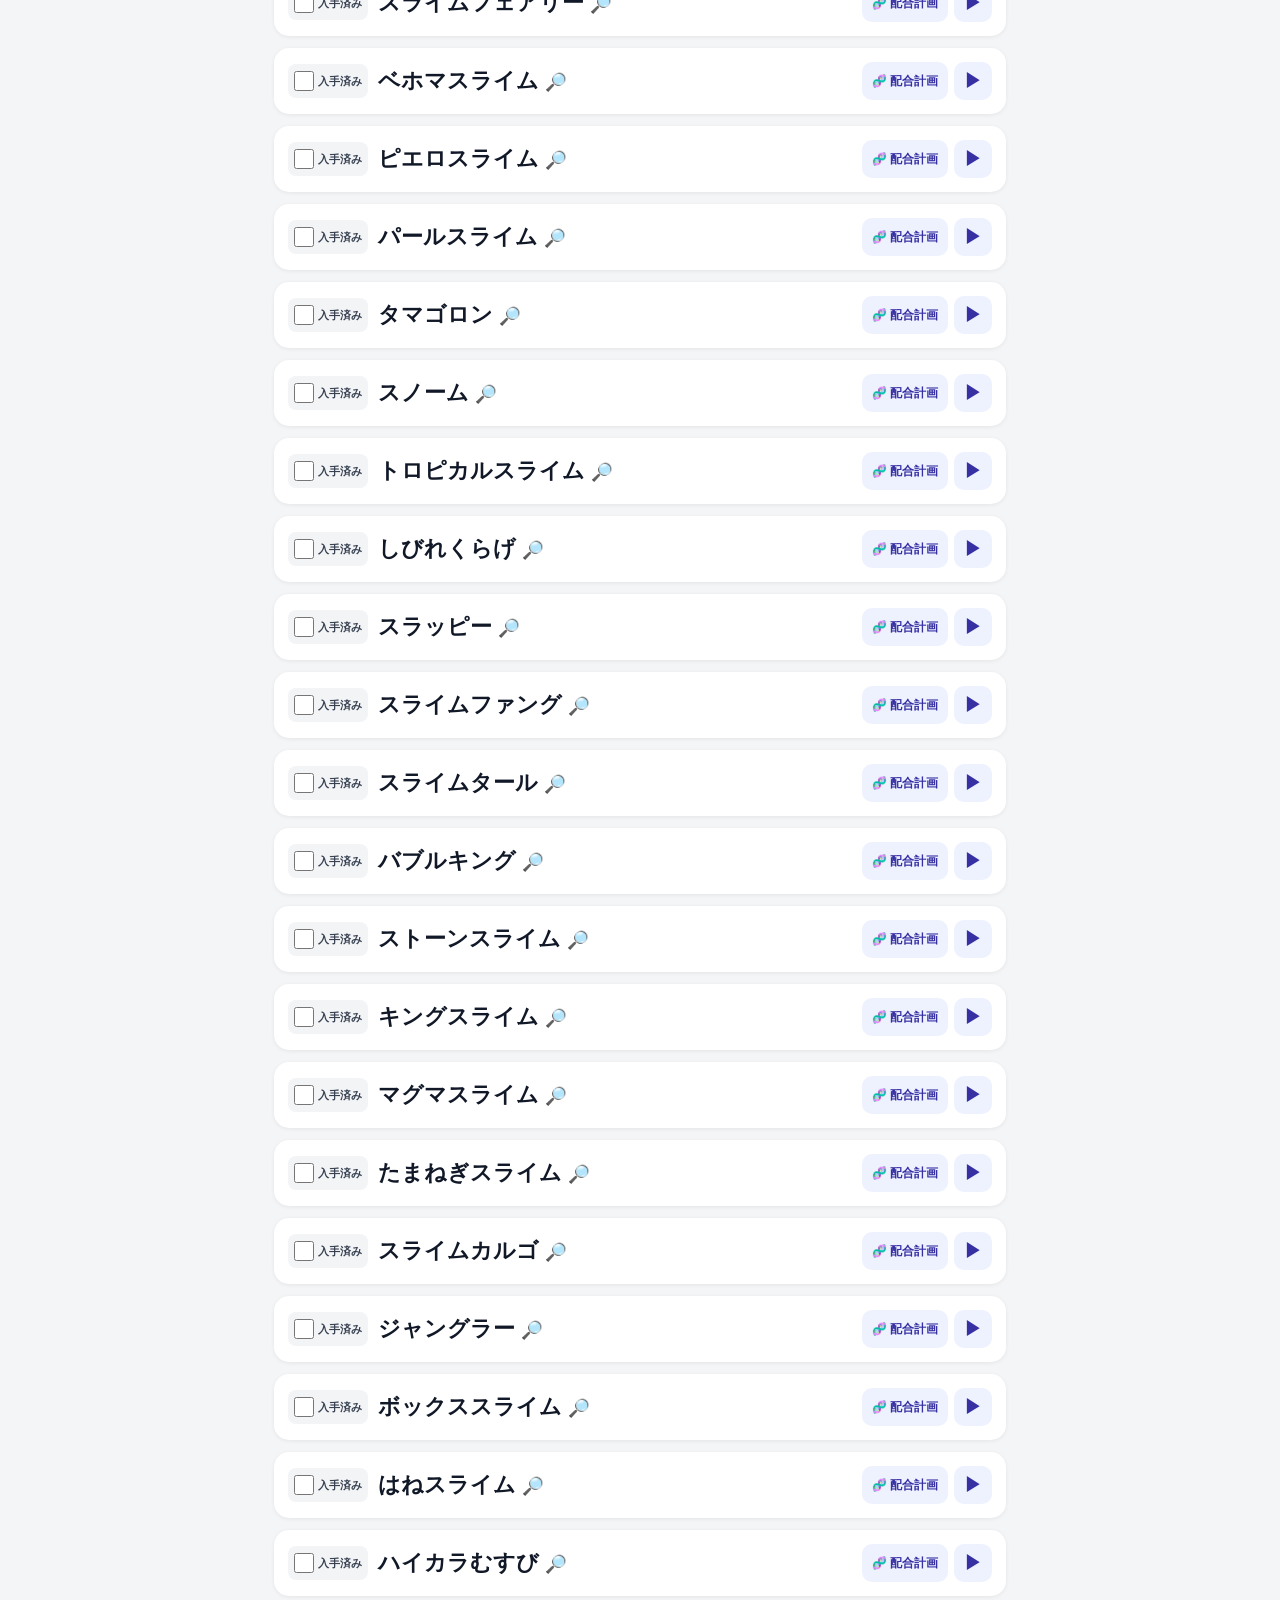
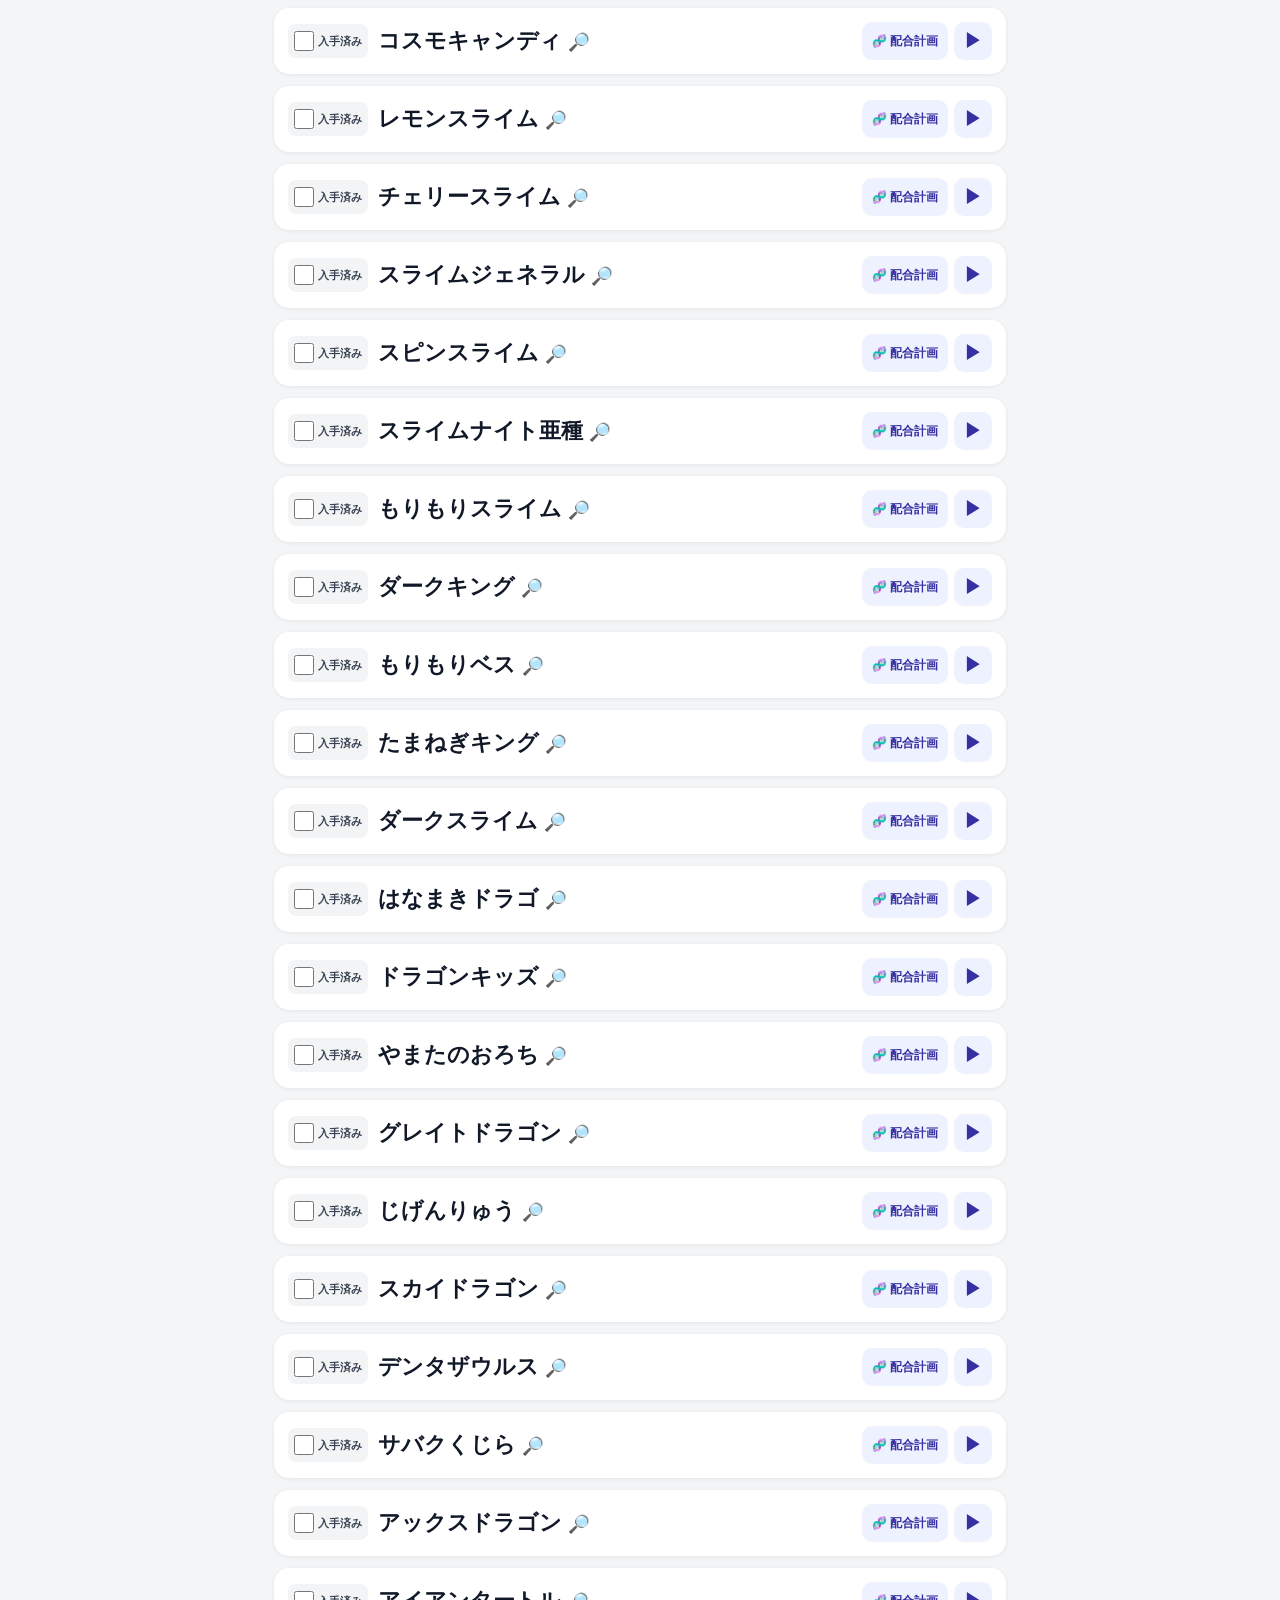
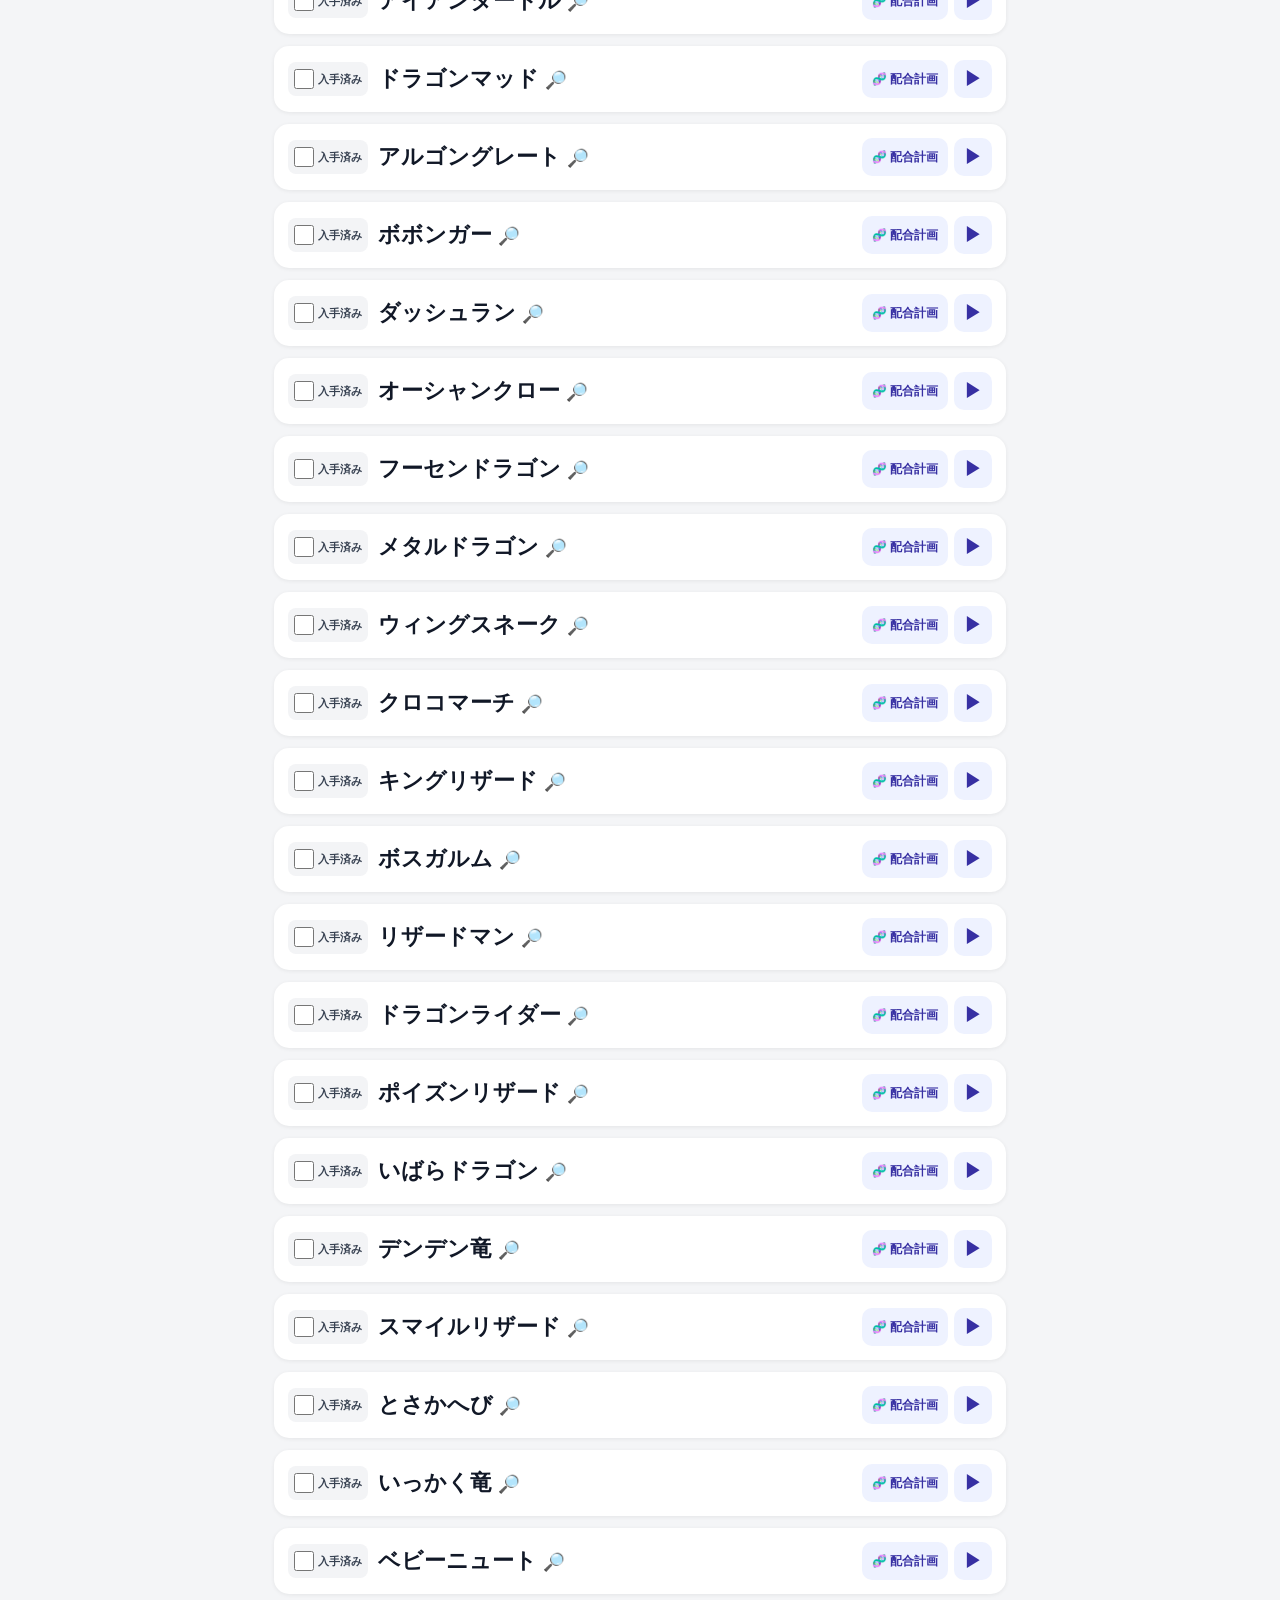
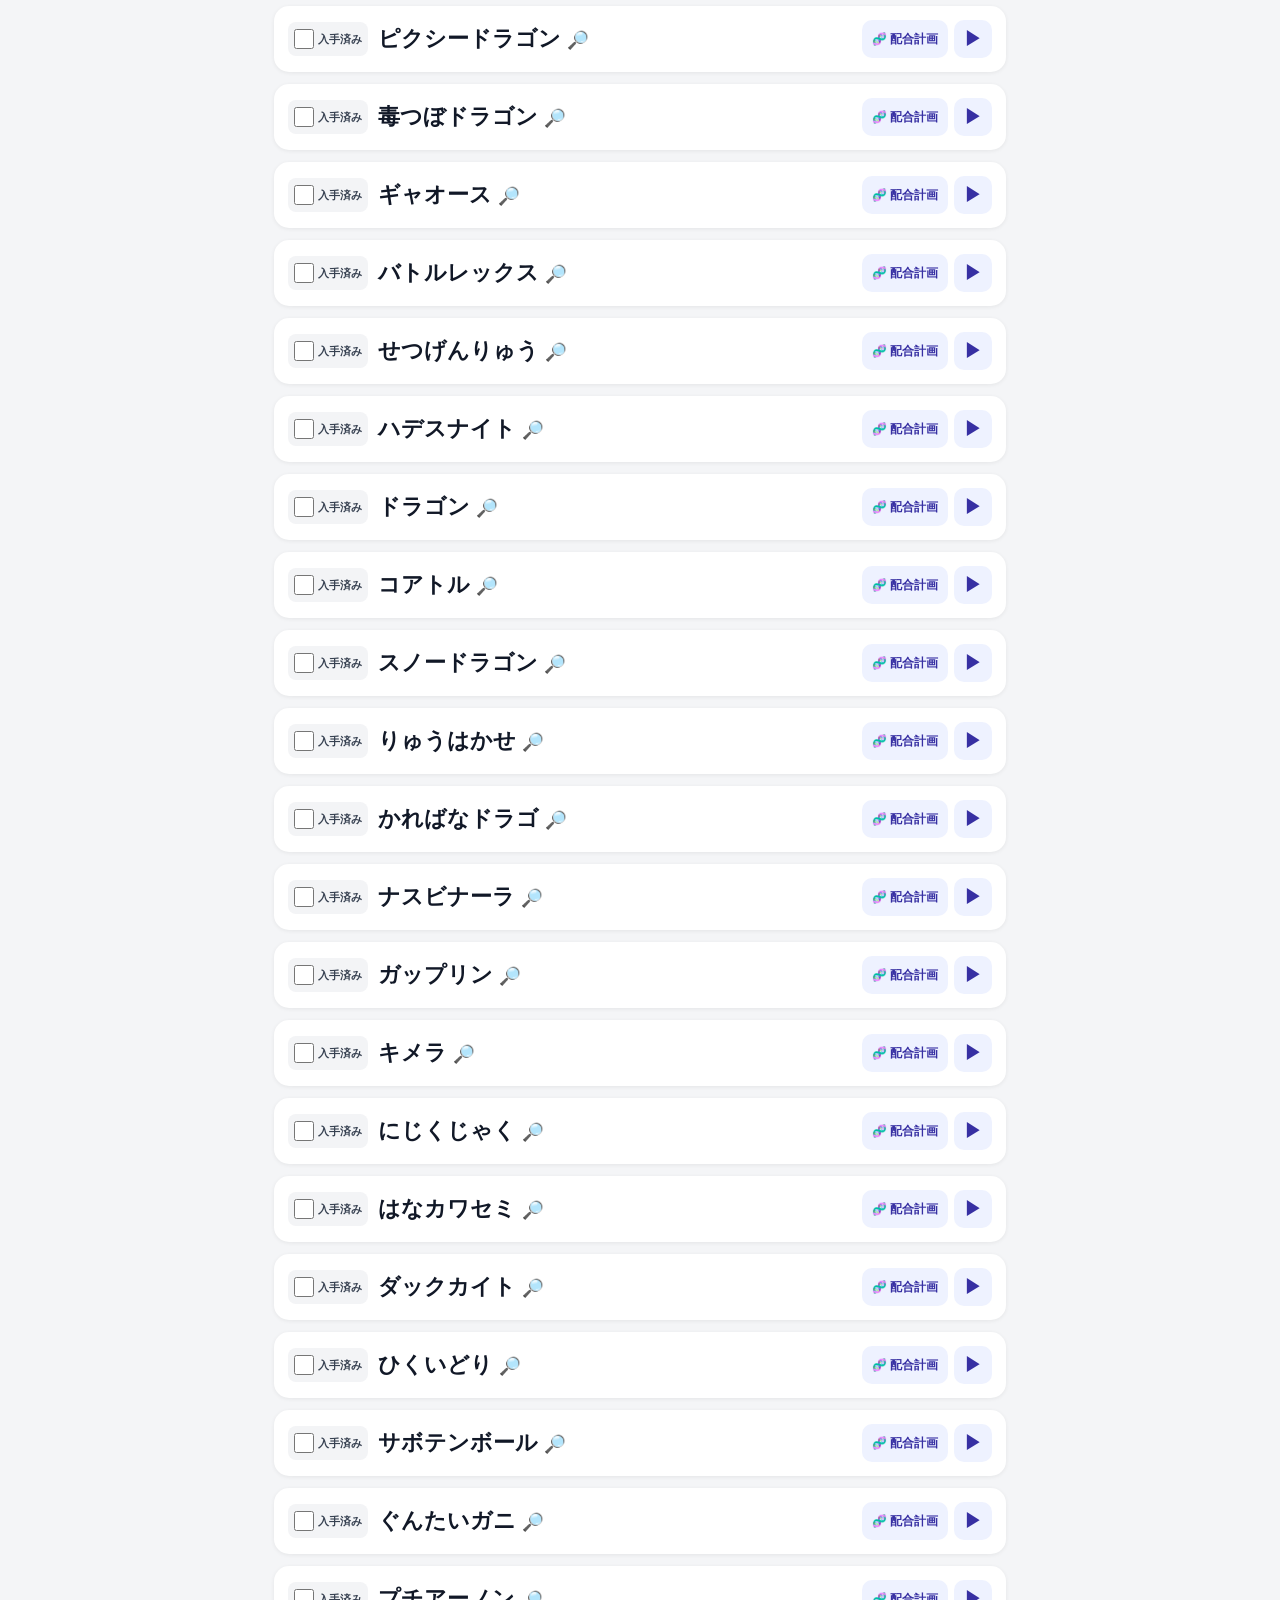
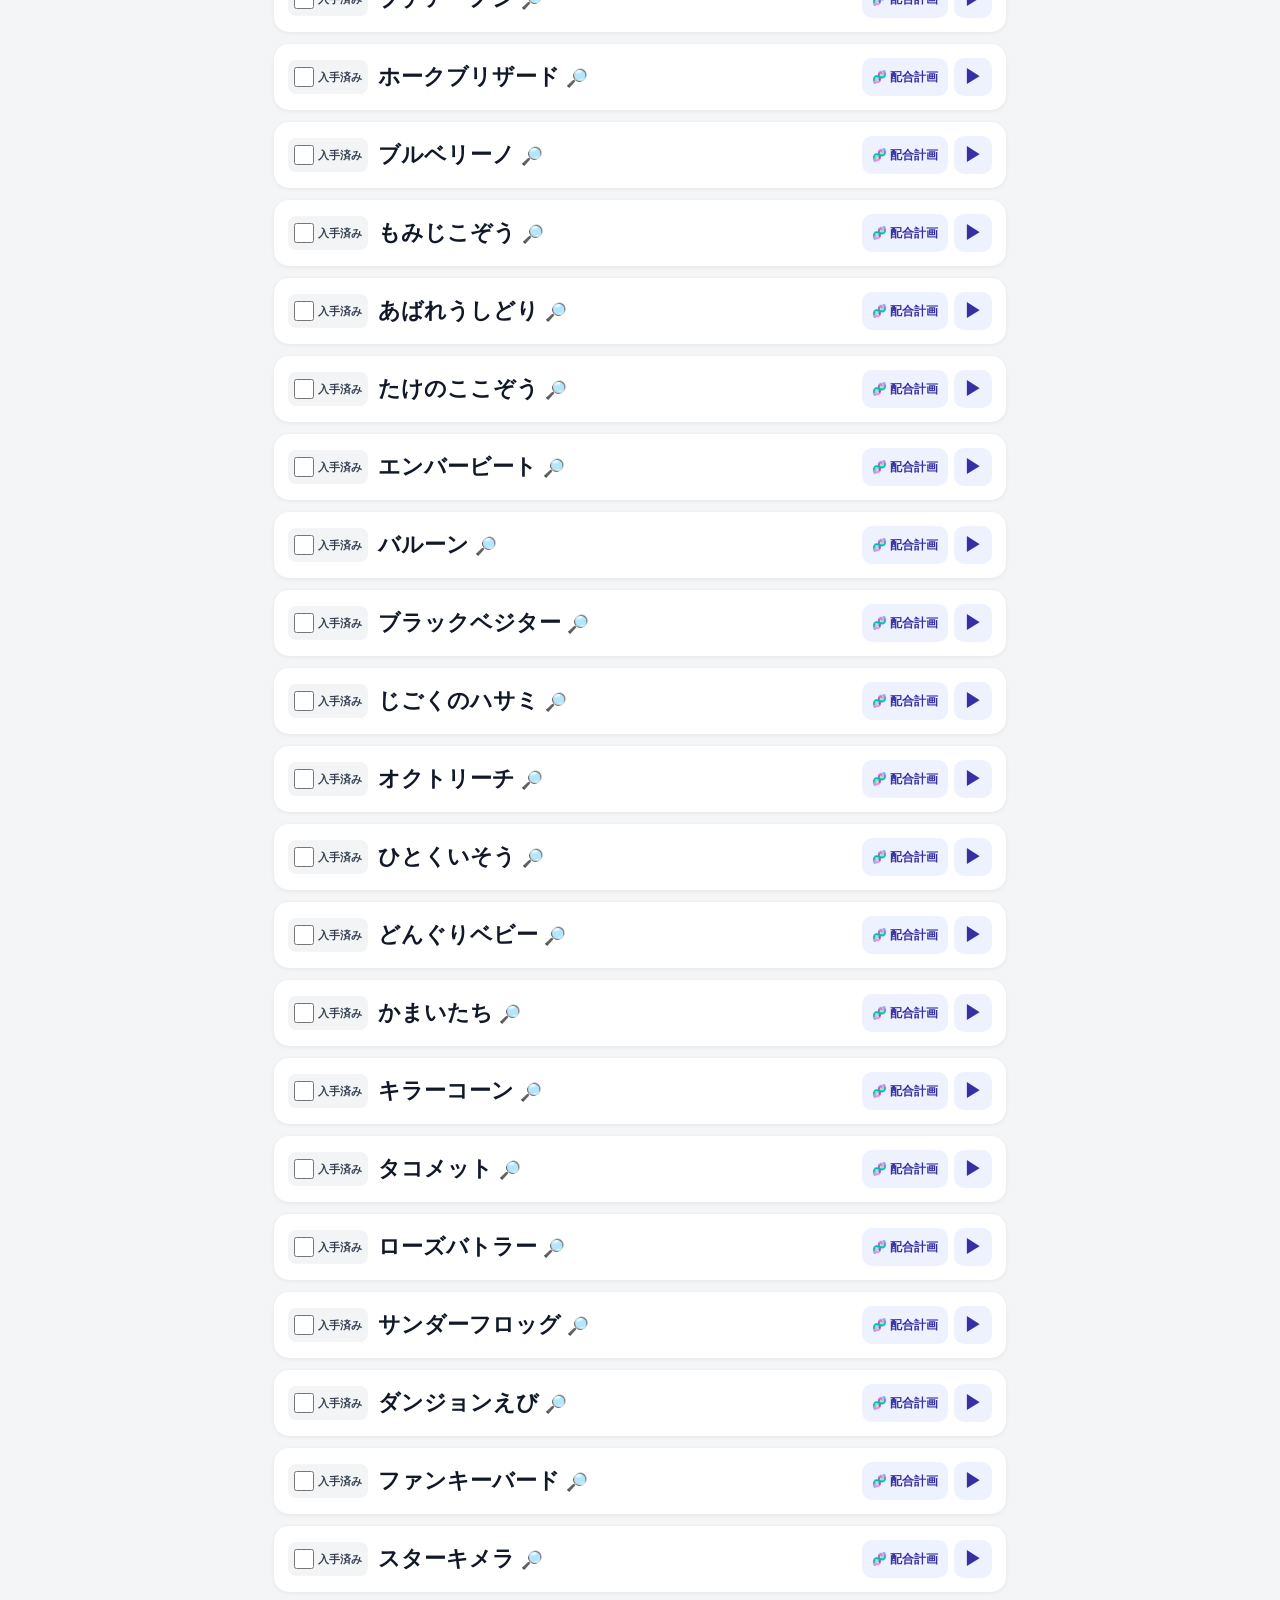
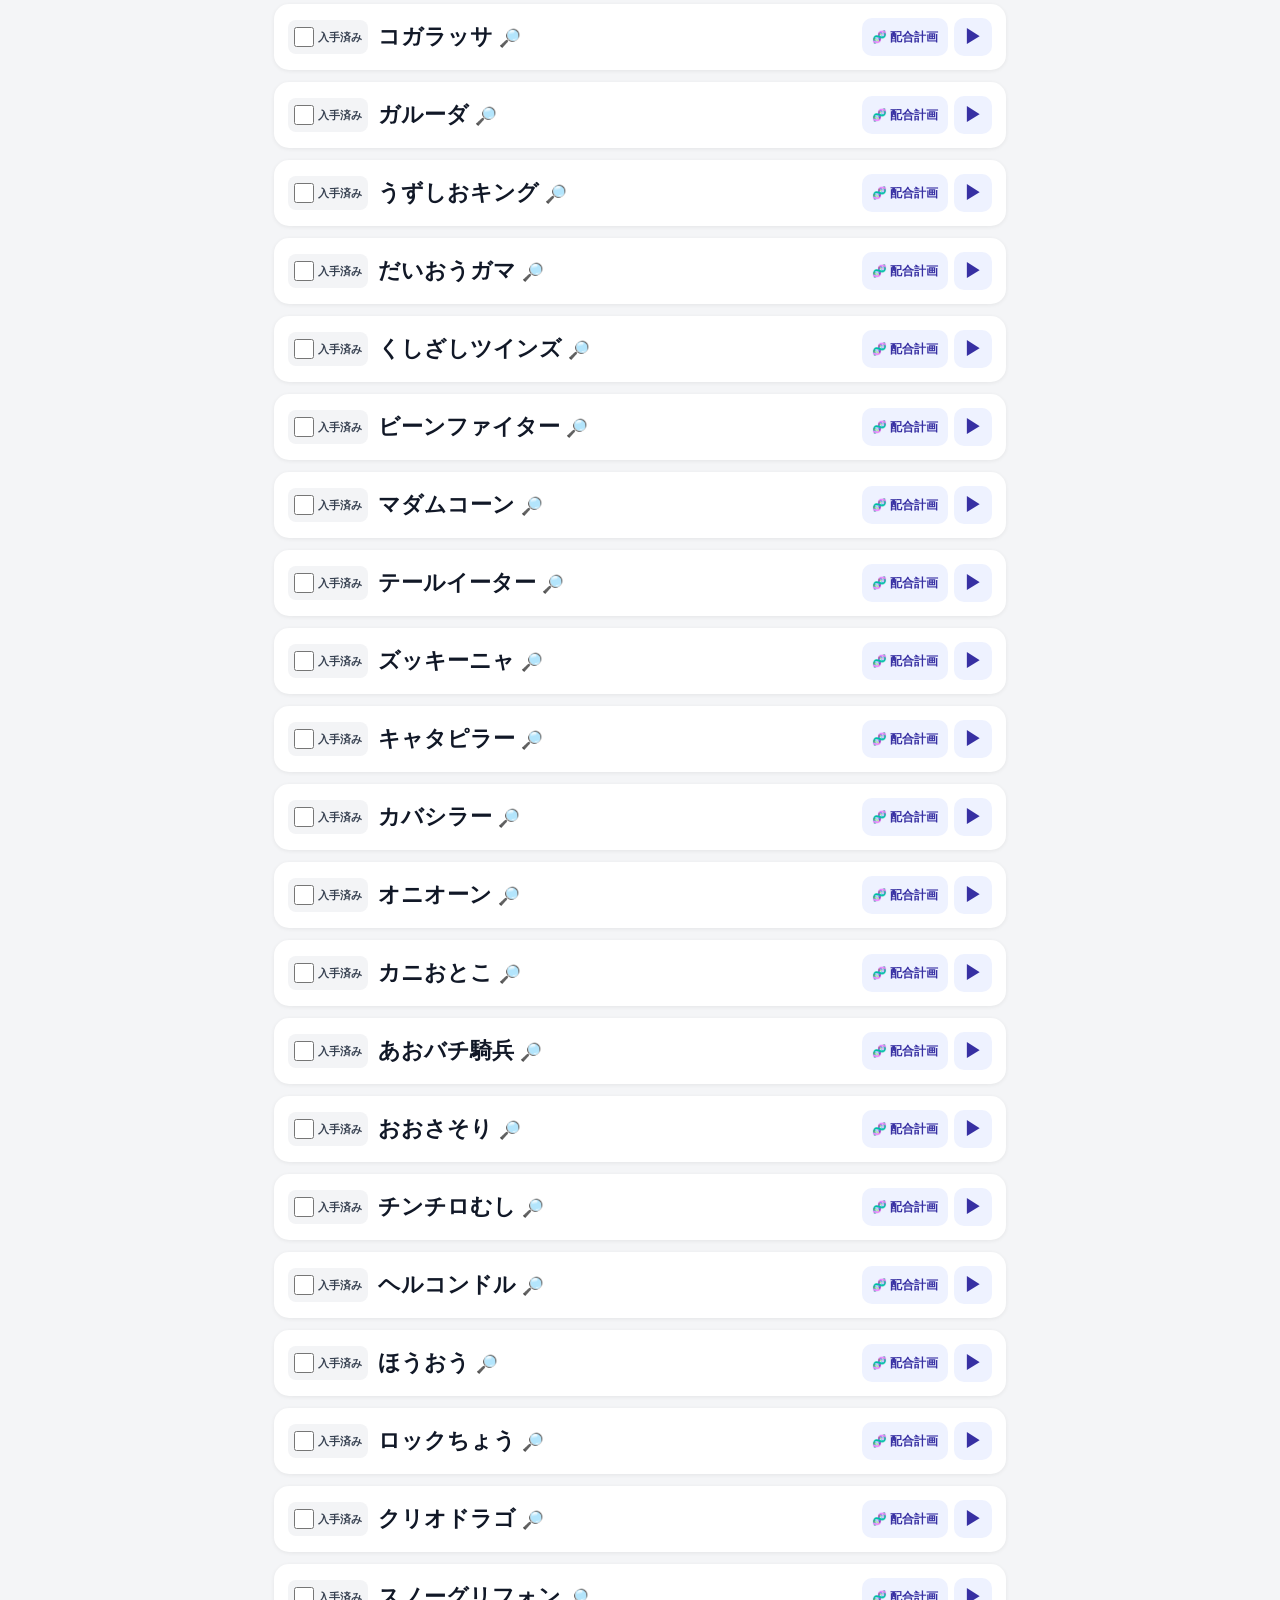
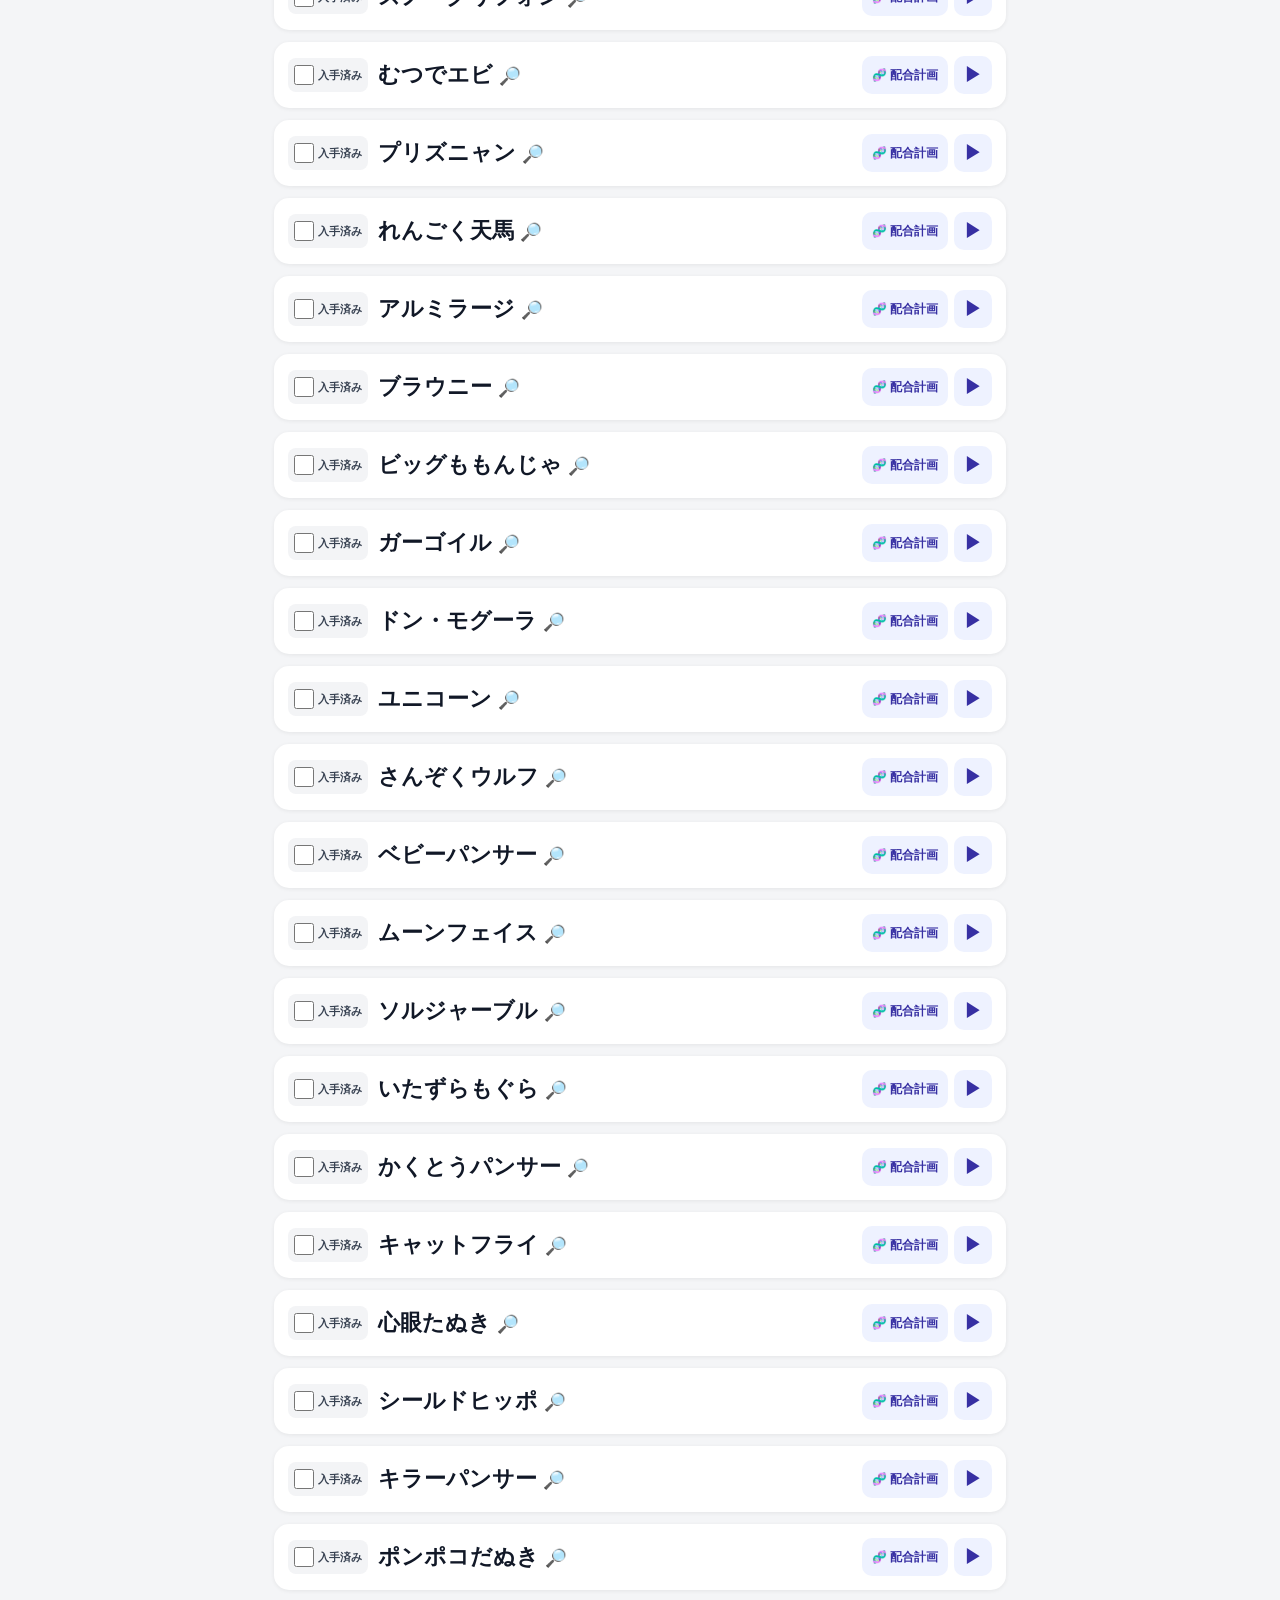
<file: dqm4/index.html>
<!doctype html>

<html lang="ja">

<head>
<link rel="icon" type="image/png" href="./app-icon-20261029-192.png"><link rel="apple-touch-icon" sizes="192x192" href="./app-icon-20261029-192.png">


<meta charset="utf-8">

<meta
  name="viewport"
  content="width=device-width,initial-scale=1,viewport-fit=cover"
>

<meta
  name="theme-color"
  content="#111827"
>

<meta
  name="apple-mobile-web-app-capable"
  content="yes"
>

<meta
  name="apple-mobile-web-app-title"
  content="DQM4配合"
>

<link
  rel="manifest"
  href="./manifest.webmanifest"
>



<link
  rel="stylesheet"
  href="./style.css?v=6"
>

<title>
DQM4 配合検索
</title>

</head>


<body>


<header>

  <nav aria-label="ゲーム切り替え"><a href="../">モンスターズ3へ</a> ／ モンスターズ4</nav>

  <div class="headrow">

    <h1>
      DQM4 配合検索
    </h1>

    <span id="net"></span>

  </div>


  <div class="tabs">

    <button
      id="monsterTab"
      class="tab active"
      type="button"
    >
      モンスター
    </button>

    <button
      id="skillTab"
      class="tab"
      type="button"
    >
      スキル
    </button>

    <button
      id="planTab"
      class="tab"
      type="button"
    >
      配合計画
    </button>

    <button
      id="recommendTab"
      class="tab"
      type="button"
    >
      おすすめ編成
    </button>

  </div>


  <div id="normalSearch">
    <div id="acquiredCount" class="acquired-count">入手済み 0/379</div>

    <input
      id="q"
      type="search"
      placeholder="モンスター名を入力"
      autocomplete="off"
    >


    <div
      id="sortRow"
      class="sortrow"
    >

      <label for="sortSelect">
        並び順
      </label>

      <select id="sortSelect">

        <option value="number">
          図鑑番号順
        </option>

        <option value="name">
          名前順
        </option>

        <option value="rank">
          ランク順
        </option>

        <option value="family">
          種族順
        </option>

        <option value="hp">
          HP
        </option>

        <option value="mp">
          MP
        </option>

        <option value="attack">
          攻撃力
        </option>

        <option value="defence">
          守備力
        </option>

        <option value="agility">
          すばやさ
        </option>

        <option value="wisdom">
          かしこさ
        </option>

      </select>

      <select
        id="sortDirection"
        aria-label="昇順・降順"
      >
        <option value="asc">昇順</option>
        <option value="desc">降順</option>
      </select>

      <button
        id="filterToggle"
        class="filter-toggle"
        type="button"
        aria-expanded="false"
        aria-controls="monsterFilters"
      >
        ▶ 絞り込み
      </button>

    </div>

    <div
      id="monsterFilters"
      class="monster-filters"
      hidden
    >
      <div class="filter-group">
        <div class="filter-title">ランク（複数選択可）</div>
        <div id="rankFilters" class="filter-options"></div>
      </div>

      <div class="filter-group">
        <div class="filter-title">種族（複数選択可）</div>
        <div id="familyFilters" class="filter-options"></div>
      </div>

      <div class="filter-group">
        <label class="filter-title" for="acquiredFilter">入手状況</label>
        <select id="acquiredFilter">
          <option value="all">すべて</option>
          <option value="acquired">入手済みのみ</option>
          <option value="missing">未入手のみ</option>
        </select>
      </div>

      <button
        id="clearFilters"
        class="clearbutton"
        type="button"
      >
        絞り込み解除
      </button>
    </div>

  </div>


  <button
    id="recommendPanelToggle"
    class="recommend-panel-toggle"
    type="button"
    hidden
    aria-expanded="true"
  >
    ▲ 編成条件を収納
  </button>

  <div
    id="recommendControls"
    class="recommend-controls"
    hidden
  >
    <label>
      テーマ
      <select id="recommendTarget">
        <optgroup label="属性">
          <option value="fire">🔥 火</option>
          <option value="water">💧 水</option>
          <option value="wind">🌪️ 風</option>
          <option value="earth">🪨 地</option>
          <option value="explosion">💥 爆発</option>
          <option value="ice">❄️ 氷結</option>
          <option value="electric">⚡ 電撃</option>
          <option value="light">✨ 光</option>
          <option value="dark">🌑 闇</option>
        </optgroup>
        <optgroup label="特殊火力">
          <option value="critical">💥 会心</option>
        </optgroup>
        <optgroup label="状態異常・妨害">
          <option value="sleep">😴 眠り</option>
          <option value="confusion">🌀 混乱</option>
          <option value="paralysis">⚡ マヒ</option>
          <option value="stun">💫 休み</option>
          <option value="poison">☠️ 毒</option>
          <option value="blind">🌫️ 幻惑</option>
          <option value="seal">🔒 封じ</option>
          <option value="debuff">📉 弱体化</option>
          <option value="death">💀 即死</option>
        </optgroup>
      </select>
    </label>

    <label>
      方針
      <select id="recommendStrategy">
        <option value="stable">安定攻略</option>
        <option value="power">火力重視</option>
        <option value="control">妨害重視</option>
      </select>
    </label>

    <label>
      編成サイズ
      <select id="recommendFormation" disabled title="DQM4の編成データは確認待ちです">
        <option value="SSSS">S × 4</option>
        <option value="LSS">L × 1 ＋ S × 2</option>
        <option value="LL">L × 2</option>
      </select>
    </label>
  </div>

  <button
    id="planPanelToggle"
    class="plan-panel-toggle"
    type="button"
    hidden
    aria-expanded="true"
  >
    ▲ 操作パネルを収納
  </button>

  <div
    id="planControls"
    class="plan-controls"
    hidden
  >

    <input
      id="planTarget"
      type="search"
      list="monsterOptions"
      placeholder="作りたいモンスター名"
      autocomplete="off"
    >

    <datalist
      id="monsterOptions"
    ></datalist>

    <button
      id="buildPlan"
      class="mainbutton"
      type="button"
    >
      配合ルートを作成
    </button>

    <div class="plan-rank-control">
      <label class="plan-rank-check">
        <input
          id="planMinRankEnabled"
          type="checkbox"
        >
        <span>最低ランクを指定</span>
      </label>

      <select
        id="planMinRank"
        aria-label="配合する最低ランク"
        disabled
      >
        <option value="G">Gランク</option>
        <option value="F">Fランク</option>
        <option value="E">Eランク</option>
        <option value="D" selected>Dランク</option>
        <option value="C">Cランク</option>
        <option value="B">Bランク</option>
        <option value="A">Aランク</option>
        <option value="S">Sランク</option>
        <option value="X">Xランク</option>
      </select>
    </div>

  </div>

  <div
    id="planSubtabs"
    class="plan-subtabs"
    hidden
  >
    <button
      id="planCurrentTab"
      class="plan-subtab active"
      type="button"
    >
      作成中
    </button>

    <button
      id="planSavedTab"
      class="plan-subtab"
      type="button"
    >
      保存ルート 0/16
    </button>

    <button
      id="planMaterialsTab"
      class="plan-subtab"
      type="button"
    >
      素材合計
    </button>
  </div>

</header>


<main>
<section class="preparation-note">公開情報に基づくDQM4データです。未公開の数値・習得条件は確認待ちです。ステータス順は数値登録後に利用できます。</section>

  <div
    id="status"
    class="status"
  >
    データを読み込み中…
  </div>

  <div id="results"></div>

  <details class="data-settings">
    <summary>設定・データ管理</summary>
    <p>入手済み・配合計画・保存ルート・折りたたみ設定をJSONに保存します。復元するとDQM4の保存データを置き換えます。</p>
    <div class="backup-actions">
      <button id="exportBackup" type="button">バックアップを保存</button>
      <button id="importBackup" type="button">バックアップを復元</button>
      <input id="backupFile" type="file" accept="application/json,.json" hidden>
    </div>
    <p id="backupStatus" role="status" aria-live="polite"></p>
  </details>

</main>


<footer>
  <div id="appVersion">DQM4 v6 · データ確認：2026年11月3日</div>

  モンスター名をタップすると画像検索を開きます。<br>

  配合計画のチェック状態は
  この端末に保存されます。

</footer>


<script src="./common.js?v=6"></script>
<script src="./monsters.js?v=6"></script>
<script src="./skills.js?v=6"></script>
<script src="./recommend.js?v=6"></script>
<script src="./storage.js?v=6"></script>
<script src="./plan.js?v=6"></script>
<script src="./app.js?v=6"></script>


<style id="safe-update-style">#safe-app-update{position:fixed;right:14px;bottom:calc(16px + env(safe-area-inset-bottom,0px));z-index:2147483640;background:#176e78;color:#fff;border:2px solid #fff;border-radius:999px;padding:10px 14px;font:600 13px -apple-system,BlinkMacSystemFont,"Noto Sans JP",sans-serif;box-shadow:0 3px 15px #0005;cursor:pointer}#safe-update[disabled]{opacity:.7}</style>
<script id="safe-update-script">(function(){'use strict';function setup(){if(document.getElementById('safe-app-update'))return;const b=document.createElement('button');b.type='button';b.id='safe-app-update';b.textContent='↻ アップデート確認';b.setAttribute('aria-label','アプリの最新版を確認して再読み込み');document.body.appendChild(b);b.addEventListener('click',async function(){if(!navigator.onLine){alert('オフラインです。ネット接続後に再度お試しください。');return;}b.disabled=true;b.textContent='更新を確認中…';try{if('serviceWorker' in navigator){const reg=await navigator.serviceWorker.getRegistration();if(reg){await Promise.race([reg.update(),new Promise(resolve=>setTimeout(resolve,7000))]);}}const u=new URL(location.href);u.searchParams.set('_app_refresh',Date.now().toString());const response=await fetch(u.href,{cache:'no-store',redirect:'follow'});if(!response.ok)throw new Error('HTTP '+response.status);location.replace(u.href);}catch(err){b.disabled=false;b.textContent='↻ アップデート確認';alert('更新を確認できませんでした。通信状態をご確認ください。');}});}if(document.readyState==='loading')document.addEventListener('DOMContentLoaded',setup,{once:true});else setup();})();</script>
</body>

</html>
</file>
<file: style.css>
:root{
  font-family:
    -apple-system,
    BlinkMacSystemFont,
    "Hiragino Sans",
    "Yu Gothic",
    sans-serif;

  background:#f4f5f7;
  color:#111827;
}

*{
  box-sizing:border-box;
}

body{
  margin:0;
}

[hidden]{
  display:none !important;
}

header{
  position:sticky;
  top:0;
  z-index:10;
  background:#111827;
  color:white;
  padding:14px;
}

.headrow{
  display:flex;
  justify-content:space-between;
  align-items:center;
}

h1{
  font-size:20px;
  margin:0 0 10px;
}

#net{
  font-size:12px;
  background:#374151;
  padding:4px 8px;
  border-radius:999px;
}

.tabs{
  display:flex;
  gap:6px;
  margin-bottom:10px;
}

.tab{
  flex:1;
  border:1px solid #4b5563;
  background:#1f2937;
  color:#d1d5db;
  padding:9px 4px;
  border-radius:10px;
  font-size:14px;
  font-weight:700;
}

.tab.active{
  background:#fff;
  color:#111827;
  border-color:#fff;
}

input{
  width:100%;
  font-size:17px;
  padding:12px;
  border:0;
  border-radius:12px;
  outline:none;
}

.sortrow{
  display:flex;
  align-items:center;
  gap:8px;
  margin-top:10px;
}

.sortrow label{
  font-size:12px;
  color:#d1d5db;
  white-space:nowrap;
}

#sortSelect{
  flex:1;
  padding:9px 10px;
  border:0;
  border-radius:10px;
  font-size:15px;
  background:#fff;
  color:#111827;
}

.plan-controls{
  display:flex;
  gap:8px;
}

.plan-controls input{
  flex:1;
}

.mainbutton{
  flex:none;
  border:0;
  border-radius:12px;
  padding:0 14px;
  background:#4f46e5;
  color:white;
  font-weight:700;
}

main{
  padding:14px;
  max-width:760px;
  margin:auto;
}

.status{
  font-size:13px;
  color:#6b7280;
  margin-bottom:12px;
}

.card{
  background:#fff;
  border-radius:15px;
  padding:14px;
  margin-bottom:12px;
  box-shadow:0 1px 4px #0001;
}

.name{
  font-size:22px;
  font-weight:800;
}

.name a{
  color:#111827;
  text-decoration:none;
}

.name a:after{
  content:" 🔎";
  font-size:.8em;
}

.monster-card-header{
  display:flex;
  align-items:center;
  justify-content:space-between;
  gap:10px;
}

.collapse-button{
  flex:none;
  width:38px;
  height:38px;
  border:0;
  border-radius:10px;
  background:#eef2ff;
  color:#3730a3;
  font-size:18px;
  font-weight:800;
  cursor:pointer;
}

.collapse-button:active{
  transform:scale(.95);
}

.monster-card-body[hidden]{
  display:none;
}

.meta{
  display:flex;
  gap:6px;
  flex-wrap:wrap;
  margin:7px 0 13px;
}

.badge,
.mini-badge{
  font-size:12px;
  background:#eef2ff;
  padding:5px 8px;
  border-radius:999px;
}

.mini-badge{
  padding:2px 6px;
  font-size:10px;
}

h2{
  font-size:15px;
  margin:16px 0 7px;
}

.location-row{
  padding:8px 0;
  border-top:1px solid #eee;
}

.location-row:first-child{
  border-top:0;
}

.location-name{
  font-weight:700;
  font-size:14px;
}

.location-detail{
  margin-top:3px;
  color:#6b7280;
  font-size:12px;
}

.egg-row{
  display:flex;
  align-items:center;
  gap:5px;
  padding:8px 0;
  border-top:1px solid #eee;
  font-size:14px;
}

.egg-row:first-child{
  border-top:0;
}

.egg-icon{
  flex:none;
}

.egg-postgame{
  display:inline-block;
  margin-left:5px;
  padding:3px 7px;
  border-radius:999px;
  background:#fef3c7;
  color:#92400e;
  font-size:11px;
}

.monster-talents{
  border-top:1px solid #eee;
}

.monster-talent-row{
  padding:8px 0;
  border-bottom:1px solid #eee;
  line-height:1.7;
}

.talent-label{
  display:inline-block;
  margin-right:6px;
  padding:3px 7px;
  border-radius:999px;
  background:#dbeafe;
  color:#1e40af;
  font-size:11px;
  font-weight:700;
}

.talent-label.secondary{
  background:#f3f4f6;
  color:#4b5563;
}

.monster-traits{
  border-top:1px solid #eee;
}

.trait-size-title{
  margin-top:8px;
  padding:5px 8px;
  border-radius:8px;
  background:#eef2ff;
  color:#3730a3;
  font-size:12px;
  font-weight:800;
}

.trait-size-title.large{
  margin-top:12px;
  background:#fef3c7;
  color:#92400e;
}

.trait-row{
  display:grid;
  grid-template-columns:54px 1fr;
  gap:8px;
  padding:7px 4px;
  border-bottom:1px solid #f1f1f1;
}

.trait-level{
  color:#6b7280;
  font-size:12px;
  font-weight:700;
}

.trait-content{
  min-width:0;
}

.trait-name{
  font-size:14px;
  font-weight:600;
}

.trait-description{
  margin-top:3px;
  color:#6b7280;
  font-size:12px;
  line-height:1.5;
}

.route{
  padding:9px 0;
  border-top:1px solid #eee;
  line-height:1.5;
}

.route:first-of-type{
  border-top:0;
}

.rtype{
  display:inline-block;
  font-size:11px;
  background:#f3f4f6;
  border-radius:999px;
  padding:3px 7px;
  margin-right:5px;
  color:#4b5563;
}

.arrow{
  font-weight:800;
  color:#4f46e5;
}

button.jump{
  border:0;
  background:none;
  color:#4338ca;
  text-decoration:underline;
  padding:0;
  font:inherit;
}

.skillname{
  font-size:22px;
  font-weight:800;
}

.skilljump{
  font-weight:700;
}

.skillroute{
  padding-top:10px;
  padding-bottom:10px;
}

.skillnote{
  margin-top:5px;
  font-size:12px;
  color:#6b7280;
}

.skilltable{
  border-top:1px solid #eee;
}

.skillability{
  display:grid;
  grid-template-columns:62px 1fr;
  gap:8px;
  padding:9px 0;
  border-bottom:1px solid #eee;
}

.skillpoints{
  color:#4338ca;
  font-weight:800;
}

.abilityname{
  font-size:14px;
}

.plan-summary{
  position:relative;
}

.progress-text{
  margin-top:8px;
  font-size:13px;
  color:#4b5563;
}

.progressbar{
  width:100%;
  height:9px;
  margin-top:7px;
  background:#e5e7eb;
  border-radius:999px;
  overflow:hidden;
}

.progressbar-inner{
  height:100%;
  background:#4f46e5;
  transition:width .2s;
}

.clearbutton{
  margin-top:12px;
  border:1px solid #d1d5db;
  background:#fff;
  color:#374151;
  padding:8px 10px;
  border-radius:9px;
}

.plan-title{
  margin-top:0;
  font-size:17px;
}

.plan-tree{
  overflow-x:auto;
}

.plan-node{
  margin-left:
    calc(
      var(--depth)
      * 18px
    );
  padding:8px 0;
  border-bottom:1px solid #f1f1f1;
}

.plan-node-head{
  display:flex;
  align-items:center;
  gap:6px;
}

.plan-check{
  width:20px;
  height:20px;
  flex:none;
}

.plan-name{
  border:0;
  background:none;
  padding:0;
  color:#312e81;
  font-size:15px;
  font-weight:700;
  text-decoration:underline;
}

.plan-name:disabled{
  color:#374151;
  text-decoration:none;
}

.plan-location,
.plan-egg{
  margin-left:27px;
  margin-top:3px;
  color:#6b7280;
  font-size:11px;
}

.plan-egg{
  color:#92400e;
}

.route-select{
  width:calc(100% - 27px);
  margin:6px 0 0 27px;
  padding:7px;
  border:1px solid #d1d5db;
  border-radius:8px;
  background:#fff;
}

.material-row{
  padding:10px 0;
  border-bottom:1px solid #eee;
}

.material-row:last-child{
  border-bottom:0;
}

.material-count{
  margin-left:7px;
  color:#4f46e5;
  font-weight:800;
  font-size:16px;
}

.material-location,
.material-egg{
  margin-top:4px;
  font-size:11px;
  color:#6b7280;
}

.material-egg{
  color:#92400e;
}

.plan-complete{
  padding:16px;
  text-align:center;
  background:#ecfdf5;
  border-radius:10px;
  color:#065f46;
  font-weight:700;
}

.empty{
  text-align:center;
  color:#6b7280;
  padding:30px;
}

.small{
  font-size:12px;
  color:#6b7280;
}

footer{
  text-align:center;
  color:#6b7280;
  font-size:11px;
  padding:20px 14px 40px;
}

.recommend-controls{
  display:grid;
  grid-template-columns:1fr 1fr;
  gap:10px;
  margin-top:10px;
}

.recommend-controls label{
  display:flex;
  flex-direction:column;
  gap:5px;
  color:#d1d5db;
  font-size:12px;
  font-weight:700;
}

.recommend-controls select{
  width:100%;
  padding:10px;
  border:1px solid #374151;
  border-radius:10px;
  background:#fff;
  color:#111827;
  font-size:14px;
}

.rec-summary{
  border-left:4px solid #4f46e5;
}

.rec-summary-text{
  margin-top:8px;
  color:#4b5563;
  font-size:12px;
  line-height:1.6;
}

.rec-grid{
  display:grid;
  grid-template-columns:1fr;
  gap:12px;
}

.rec-card{
  position:relative;
}

.rec-rank{
  position:absolute;
  top:14px;
  right:14px;
  padding:4px 8px;
  border-radius:999px;
  background:#eef2ff;
  color:#4338ca;
  font-size:11px;
  font-weight:800;
}

.rec-name{
  padding-right:48px;
  font-size:21px;
  font-weight:800;
}

.rec-role{
  margin-top:5px;
  color:#374151;
  font-size:13px;
  font-weight:700;
}

.rec-stars{
  margin-top:5px;
  color:#92400e;
  letter-spacing:1px;
}

.rec-reason{
  margin-top:10px;
  padding:9px 10px;
  border-radius:9px;
  background:#f9fafb;
  color:#4b5563;
  font-size:12px;
  line-height:1.5;
}

.rec-skills-title{
  margin-top:12px;
  font-size:12px;
  font-weight:800;
  color:#374151;
}

.rec-skills{
  margin-top:5px;
  line-height:1.8;
}

.rec-skill{
  color:#374151;
  font-size:13px;
}

.rec-actions{
  display:flex;
  gap:8px;
  margin-top:12px;
}

.rec-action{
  flex:1;
  margin-top:0;
}

.rec-alt{
  display:flex;
  justify-content:space-between;
  gap:10px;
  padding:10px 0;
  border-bottom:1px solid #eee;
  font-size:13px;
}

.rec-alt:last-child{
  border-bottom:0;
}

.rec-alt span{
  color:#6b7280;
  text-align:right;
  font-size:11px;
}

.rec-note{
  color:#6b7280;
  font-size:12px;
  line-height:1.6;
}

.role-section{
  border-left:4px solid #d1d5db;
}

.role-note{
  margin:-2px 0 8px;
  color:#6b7280;
  font-size:12px;
  line-height:1.5;
}

.role-candidate-list{
  display:flex;
  flex-direction:column;
  gap:8px;
}

.role-candidate{
  padding:10px;
  border:1px solid #e5e7eb;
  border-radius:10px;
  background:#f9fafb;
}

.role-candidate-head{
  display:flex;
  align-items:center;
  justify-content:space-between;
  gap:10px;
}

.role-candidate-head .jump{
  font-weight:800;
  font-size:15px;
}

.role-score{
  flex:none;
  color:#92400e;
  font-size:12px;
}

.role-reason{
  margin-top:5px;
  color:#4b5563;
  font-size:11px;
  line-height:1.5;
}

.role-skills{
  margin-top:6px;
  font-size:12px;
  line-height:1.7;
}

.stat-grid{
  display:grid;
  grid-template-columns:1fr;
  gap:6px;
}

.stat-row{
  display:grid;
  grid-template-columns:88px 58px 1fr;
  align-items:center;
  gap:8px;
  padding:7px 8px;
  border:1px solid #eef2f7;
  border-radius:9px;
  background:#f9fafb;
}

.stat-label{
  color:#374151;
  font-size:12px;
  font-weight:700;
}

.stat-value{
  text-align:right;
  color:#111827;
  font-size:14px;
  font-weight:800;
  font-variant-numeric:tabular-nums;
}

.stat-stars{
  color:#d97706;
  font-size:14px;
  letter-spacing:1px;
  white-space:nowrap;
}

.stat-note{
  margin-top:7px;
  color:#6b7280;
  font-size:10px;
  line-height:1.5;
}

.rec-breakdown{
  margin-top:10px;
  padding:10px;
  border:1px solid #e5e7eb;
  border-radius:10px;
  background:#fff;
}

.rec-breakdown-title{
  margin-bottom:7px;
  color:#374151;
  font-size:12px;
  font-weight:800;
}

.rec-breakdown-row{
  display:flex;
  justify-content:space-between;
  gap:10px;
  padding:3px 0;
  color:#4b5563;
  font-size:12px;
}

.rec-breakdown-row strong{
  color:#111827;
}

.rec-used-stats{
  margin-top:7px;
  padding-top:7px;
  border-top:1px solid #eee;
}

.rec-used-stat{
  display:grid;
  grid-template-columns:82px 52px 1fr;
  gap:6px;
  align-items:center;
  padding:3px 0;
  font-size:11px;
}

.rec-used-stat strong{
  text-align:right;
}

.rec-used-stars{
  color:#d97706;
  white-space:nowrap;
}

.rec-size-badge{
  display:inline-flex;
  align-items:center;
  justify-content:center;
  min-width:24px;
  height:24px;
  margin-right:6px;
  border-radius:7px;
  background:#e0e7ff;
  color:#3730a3;
  font-size:11px;
  font-weight:900;
}

.rec-size-badge.large{
  background:#fef3c7;
  color:#92400e;
}

.skill-description{
  margin:10px 0 12px;
  padding:10px 12px;
  border-radius:10px;
  background:#f8fafc;
  color:#374151;
  font-size:13px;
  line-height:1.65;
}

.skill-holder-section{
  margin:10px 0 14px;
}

.skill-holder-toggle{
  width:100%;
  padding:9px 10px;
  border:1px solid #d1d5db;
  border-radius:9px;
  background:#fff;
  color:#1f2937;
  text-align:left;
  font-weight:800;
  cursor:pointer;
}

.skill-holder-list{
  margin-top:8px;
  padding:8px 10px;
  border-left:3px solid #d1d5db;
}

.skill-holder-row{
  display:flex;
  flex-wrap:wrap;
  align-items:center;
  gap:6px;
  padding:5px 0;
}


@media(max-width:420px){
  .recommend-controls{
    grid-template-columns:1fr;
  }

  .tab{
    font-size:12px;
  }

  .plan-controls{
    flex-direction:column;
  }

  .mainbutton{
    padding:10px;
  }
}

.skillability-main{
  display:flex;
  align-items:center;
  gap:8px;
  flex-wrap:wrap;
}
.ability-class{
  font-size:11px;
  font-weight:700;
  padding:2px 6px;
  border-radius:999px;
  background:#eef2ff;
}
.ability-mp{
  margin-left:auto;
  font-size:11px;
  font-weight:700;
  white-space:nowrap;
}
.ability-description{
  margin:5px 0 8px 48px;
  font-size:12px;
  line-height:1.55;
  color:#4b5563;
}

.trait-name-line{
  display:flex;
  align-items:center;
  gap:7px;
  flex-wrap:wrap;
}
.trait-category{
  display:inline-flex;
  align-items:center;
  padding:2px 6px;
  border-radius:999px;
  background:#f3f4f6;
  font-size:10px;
  font-weight:700;
  color:#4b5563;
}

.sortrow{
  flex-wrap:wrap;
}
.filter-toggle{
  padding:7px 10px;
  border:1px solid #d1d5db;
  border-radius:8px;
  background:#fff;
  font-weight:700;
}
.monster-filters{
  margin-top:8px;
  padding:10px;
  border:1px solid #e5e7eb;
  border-radius:10px;
  background:#fafafa;
}
.filter-group + .filter-group{
  margin-top:10px;
}
.filter-title{
  margin-bottom:6px;
  font-size:12px;
  font-weight:800;
}
.filter-options{
  display:flex;
  flex-wrap:wrap;
  gap:6px;
}
.filter-chip{
  display:inline-flex;
  align-items:center;
  gap:4px;
  padding:5px 8px;
  border:1px solid #d1d5db;
  border-radius:999px;
  background:#fff;
  font-size:12px;
}
.filter-chip input{
  margin:0;
}

/* v34: compact, readable monster filter controls */
.monster-filters{
  color:#111827;
  background:#fff;
}

.filter-title{
  color:#111827;
}

.filter-options{
  align-items:flex-start;
}

.filter-chip{
  width:auto;
  min-height:34px;
  color:#111827;
  background:#fff;
  border:1px solid #d1d5db;
  padding:6px 9px;
  line-height:1.2;
}

.filter-chip input[type="checkbox"]{
  appearance:auto;
  -webkit-appearance:checkbox;
  width:18px !important;
  min-width:18px;
  height:18px !important;
  min-height:18px;
  margin:0 !important;
  padding:0 !important;
  border-radius:3px;
  flex:0 0 18px;
}

.filter-chip span{
  color:#111827;
  white-space:nowrap;
}

#sortDirection{
  flex:none;
  width:auto;
  min-width:82px;
  padding:9px 8px;
  border:0;
  border-radius:10px;
  font-size:14px;
  background:#fff;
  color:#111827;
}

@media(max-width:420px){
  .monster-filters{
    padding:12px;
  }

  .filter-options{
    gap:7px;
  }

  .filter-chip{
    font-size:12px;
    padding:6px 8px;
  }
}

.monster-recommendation{
  padding:10px 12px;
  border:1px solid #e5e7eb;
  border-radius:10px;
  background:#fafafa;
}
.recommend-role{
  display:flex;
  align-items:center;
  gap:8px;
  margin-bottom:8px;
}
.recommend-skill-list{
  display:grid;
  gap:6px;
}
.recommend-skill-item{
  display:flex;
  align-items:center;
  gap:8px;
}
.recommend-skill-label{
  min-width:52px;
  font-size:11px;
  font-weight:700;
  color:#6b7280;
}
.recommend-reason{
  margin-top:8px;
  font-size:12px;
  line-height:1.55;
  color:#374151;
}

.monster-card-actions{
  display:flex;
  align-items:center;
  gap:6px;
  flex:none;
}

.plan-jump-button{
  flex:none;
  min-height:38px;
  padding:0 10px;
  border:0;
  border-radius:10px;
  background:#eef2ff;
  color:#3730a3;
  font-size:12px;
  font-weight:800;
  cursor:pointer;
  white-space:nowrap;
}

.plan-jump-button:active{
  transform:scale(.96);
}

@media(max-width:420px){
  .monster-card-header{
    gap:6px;
  }

  .name{
    min-width:0;
  }

  .plan-jump-button{
    min-height:36px;
    padding:0 8px;
    font-size:11px;
  }

  .collapse-button{
    width:36px;
    height:36px;
  }
}

.plan-subtabs{
  display:flex;
  gap:8px;
  margin-top:10px;
}
.plan-subtab{
  flex:1;
  min-height:38px;
  border:1px solid #4b5563;
  border-radius:10px;
  background:#1f2937;
  color:#d1d5db;
  font-weight:800;
}
.plan-subtab.active{
  background:#fff;
  color:#111827;
  border-color:#fff;
}
.plan-summary-actions{
  display:flex;
  flex-wrap:wrap;
  gap:8px;
  margin-top:10px;
}
.save-plan-button{
  border:0;
  border-radius:10px;
  padding:9px 11px;
  background:#4f46e5;
  color:#fff;
  font-weight:800;
}
.saved-plan-note{
  margin-bottom:10px;
  font-size:12px;
  line-height:1.5;
  color:#6b7280;
}
.saved-plan-row{
  display:flex;
  align-items:center;
  justify-content:space-between;
  gap:10px;
  padding:10px 0;
  border-top:1px solid #e5e7eb;
}
.saved-plan-row:first-of-type{
  border-top:0;
}
.saved-plan-main{
  min-width:0;
}
.saved-plan-name{
  font-size:16px;
  font-weight:800;
  color:#111827;
}
.saved-plan-meta{
  margin-top:3px;
  font-size:11px;
  color:#6b7280;
}
.saved-plan-actions{
  display:flex;
  gap:6px;
  flex:none;
}
.saved-plan-open,
.saved-plan-delete{
  border:0;
  border-radius:8px;
  padding:7px 9px;
  font-weight:800;
}
.saved-plan-open{
  background:#eef2ff;
  color:#3730a3;
}
.saved-plan-delete{
  background:#fee2e2;
  color:#991b1b;
}
@media(max-width:420px){
  .saved-plan-row{
    align-items:flex-start;
  }
  .saved-plan-actions{
    flex-direction:column;
  }
}

.material-total-stats{
  display:flex;
  flex-wrap:wrap;
  gap:6px;
  margin:8px 0;
}

.material-total-row{
  padding:10px 0;
  border-top:1px solid #e5e7eb;
}

.material-total-row:first-child{
  border-top:0;
}

.material-total-head{
  display:flex;
  align-items:center;
  justify-content:space-between;
  gap:8px;
}

.material-total-note{
  margin-bottom:8px;
}

@media(max-width:420px){
  .plan-subtabs{
    gap:5px;
  }

  .plan-subtab{
    min-height:36px;
    padding:5px 6px;
    font-size:11px;
  }
}

.plan-rank-control{
  display:flex;
  align-items:center;
  gap:8px;
  width:100%;
  margin-top:4px;
  padding:8px 10px;
  border:1px solid #4b5563;
  border-radius:10px;
  background:#1f2937;
}

.plan-rank-check{
  display:flex;
  align-items:center;
  gap:6px;
  color:#f3f4f6;
  font-size:12px;
  font-weight:700;
  white-space:nowrap;
}

.plan-rank-check input[type="checkbox"]{
  appearance:auto;
  -webkit-appearance:checkbox;
  width:18px !important;
  height:18px !important;
  min-width:18px;
  margin:0 !important;
  padding:0 !important;
}

#planMinRank{
  margin-left:auto;
  min-width:92px;
  padding:7px 8px;
  border:0;
  border-radius:8px;
  background:#fff;
  color:#111827;
  font-size:13px;
}

#planMinRank:disabled{
  opacity:.45;
}

.plan-rank-summary{
  margin-top:7px;
  padding:6px 8px;
  border-radius:8px;
  background:#eef2ff;
  color:#3730a3;
  font-size:11px;
  line-height:1.45;
}

@media(max-width:420px){
  .plan-rank-control{
    flex-wrap:wrap;
  }

  #planMinRank{
    min-width:88px;
  }
}

.plan-panel-toggle{
  display:block;
  width:100%;
  margin-top:10px;
  padding:8px 10px;
  border:1px solid #4b5563;
  border-radius:10px;
  background:#1f2937;
  color:#f3f4f6;
  font-size:12px;
  font-weight:800;
  text-align:center;
}

.plan-panel-toggle[hidden]{
  display:none;
}

@media(max-width:420px){
  .plan-panel-toggle{
    min-height:34px;
    margin-top:8px;
    padding:6px 8px;
    font-size:11px;
  }
}

.recommend-panel-toggle{
  display:block;
  width:100%;
  margin-top:10px;
  padding:8px 10px;
  border:1px solid #4b5563;
  border-radius:10px;
  background:#1f2937;
  color:#f3f4f6;
  font-size:12px;
  font-weight:800;
  text-align:center;
}

.recommend-panel-toggle[hidden]{
  display:none;
}

@media(max-width:420px){
  .recommend-panel-toggle{
    min-height:34px;
    margin-top:8px;
    padding:6px 8px;
    font-size:11px;
  }
}

/* v46: safer plan tree tapping */
.plan-node-head{
  gap:12px;
}

.plan-check{
  width:22px;
  height:22px;
  flex:0 0 22px;
  margin-right:2px;
}

.plan-name{
  min-height:34px;
  padding:5px 8px;
  border-radius:8px;
  line-height:1.35;
  text-align:left;
}

.plan-name:active{
  background:#eef2ff;
}

.plan-location,
.plan-egg{
  margin-left:38px;
}

.route-select{
  width:calc(100% - 38px);
  margin-left:38px;
}

@media(max-width:420px){
  .plan-node-head{
    gap:13px;
  }

  .plan-check{
    width:24px;
    height:24px;
    flex-basis:24px;
  }

  .plan-name{
    min-height:38px;
    padding:7px 9px;
  }
}

/* v47: deep plan tree horizontal scrolling */
.plan-tree{
  overflow-x:auto;
  overflow-y:visible;
  -webkit-overflow-scrolling:touch;
  overscroll-behavior-x:contain;
  padding-bottom:8px;
}

.plan-tree-canvas{
  --plan-indent:36px;
  min-width:max(
    100%,
    calc(
      320px
      + var(--tree-depth)
      * var(--plan-indent)
    )
  );
}

.plan-node{
  box-sizing:border-box;
  margin-left:
    calc(
      var(--depth)
      * var(--plan-indent)
    );
  width:
    calc(
      100%
      - var(--depth)
      * var(--plan-indent)
    );
  min-width:250px;
}

.plan-node-head{
  position:relative;
}

@media(max-width:420px){
  .plan-tree-canvas{
    --plan-indent:34px;
  }

  .plan-node{
    min-width:235px;
  }
}

/* v49: acquired monster tracking */
.monster-card-title{
  display:flex;
  align-items:center;
  gap:10px;
  min-width:0;
  flex:1;
}

.monster-acquired{
  display:flex;
  align-items:center;
  gap:4px;
  flex:none;
  min-height:34px;
  padding:3px 6px;
  border-radius:8px;
  background:#f3f4f6;
  color:#374151;
  font-size:11px;
  font-weight:700;
  white-space:nowrap;
}

.monster-acquired input[type="checkbox"]{
  appearance:auto;
  -webkit-appearance:checkbox;
  width:20px !important;
  height:20px !important;
  min-width:20px;
  margin:0 !important;
  padding:0 !important;
}

.monster-card-title .name{
  min-width:0;
}

@media(max-width:420px){
  .monster-card-title{
    gap:7px;
  }

  .monster-acquired{
    min-height:32px;
    padding:2px 5px;
    font-size:10px;
  }

  .monster-acquired input[type="checkbox"]{
    width:22px !important;
    height:22px !important;
    min-width:22px;
  }
}

/* v50: acquired monster count */
.acquired-count{
  margin:4px 0 8px;
  padding:0 2px;
  color:#f3f4f6;
  font-size:12px;
  font-weight:800;
  text-align:left;
}

.acquired-count[hidden]{
  display:none;
}

@media(max-width:420px){
  .acquired-count{
    margin-bottom:6px;
    font-size:11px;
  }
}

/* v52: unobtrusive data management and structurally connected tree guides */
.data-settings{
  margin:20px 0;
  padding:12px;
  border:1px solid #ddd;
  border-radius:10px;
  background:#fff;
  font-size:13px;
}
.data-settings summary{
  cursor:pointer;
  min-height:32px;
  padding:6px 0;
  font-weight:700;
}
.data-settings p{
  line-height:1.6;
}
.backup-actions{
  display:flex;
  flex-wrap:wrap;
  gap:10px;
}
.backup-actions button,#acquiredFilter{
  min-height:44px;
  padding:8px 12px;
  max-width:100%;
}
.plan-legend{
  font-size:12px;
  color:#4b5563;
  line-height:1.6;
}
.plan-tree{
  width:100%;
  max-width:100%;
  min-width:0;
  overflow-x:auto;
  overflow-anchor:none;
}
.plan-tree-canvas{
  --plan-indent:30px;
  min-width:max(100%,calc(320px + var(--tree-depth)*var(--plan-indent)));
}
.plan-branch{
  position:relative;
  min-width:0;
}
.plan-children{
  margin-left:var(--plan-indent);
  border-left:1px solid #cbd5e1;
}
.plan-children>.plan-branch{
  padding-left:12px;
}
.plan-children>.plan-branch::before{
  content:"";
  position:absolute;
  top:27px;
  left:0;
  width:12px;
  border-top:1px solid #cbd5e1;
}
.plan-tree .plan-node{
  margin-left:0;
  width:100%;
  min-width:250px;
  border-left:0;
  padding:8px 6px;
}
.plan-node-head{
  flex-wrap:wrap;
  gap:6px 10px;
}
.plan-name{
  max-width:100%;
  overflow-wrap:anywhere;
}
.plan-node.is-manual-checked{
  background:#f0f7f2;
  border-radius:8px;
}
.plan-node.is-auto-checked{
  background:#fff8e7;
  border-radius:8px;
}
.plan-node .acquired-badge{
  background:#e0f2fe;
  color:#075985;
}
.plan-node .manual-check-badge{
  background:#dcfce7;
  color:#166534;
}
.plan-node .auto-rank-badge{
  background:#fef3c7;
  color:#854d0e;
}
.plan-tree .plan-check{
  min-width:44px;
  min-height:44px;
  flex-basis:44px;
  cursor:pointer;
}
.plan-tree .plan-check:disabled{
  cursor:default;
}
.plan-tree .route-select{
  max-width:calc(100% - 38px);
}
@media(max-width:420px){
  .plan-tree-canvas{
    --plan-indent:24px;
  }
  .plan-tree .plan-node{
    min-width:240px;
  }
}
</file>
<file: dqm4/style.css>
:root{
  font-family:
    -apple-system,
    BlinkMacSystemFont,
    "Hiragino Sans",
    "Yu Gothic",
    sans-serif;

  background:#f4f5f7;
  color:#111827;
}

*{
  box-sizing:border-box;
}

body{
  margin:0;
}

[hidden]{
  display:none !important;
}

header{
  position:sticky;
  top:0;
  z-index:10;
  background:#111827;
  color:white;
  padding:14px;
}

.headrow{
  display:flex;
  justify-content:space-between;
  align-items:center;
}

h1{
  font-size:20px;
  margin:0 0 10px;
}

#net{
  font-size:12px;
  background:#374151;
  padding:4px 8px;
  border-radius:999px;
}

.tabs{
  display:flex;
  gap:6px;
  margin-bottom:10px;
}

.tab{
  flex:1;
  border:1px solid #4b5563;
  background:#1f2937;
  color:#d1d5db;
  padding:9px 4px;
  border-radius:10px;
  font-size:14px;
  font-weight:700;
}

.tab.active{
  background:#fff;
  color:#111827;
  border-color:#fff;
}

input{
  width:100%;
  font-size:17px;
  padding:12px;
  border:0;
  border-radius:12px;
  outline:none;
}

.sortrow{
  display:flex;
  align-items:center;
  gap:8px;
  margin-top:10px;
}

.sortrow label{
  font-size:12px;
  color:#d1d5db;
  white-space:nowrap;
}

#sortSelect{
  flex:1;
  padding:9px 10px;
  border:0;
  border-radius:10px;
  font-size:15px;
  background:#fff;
  color:#111827;
}

.plan-controls{
  display:flex;
  gap:8px;
}

.plan-controls input{
  flex:1;
}

.mainbutton{
  flex:none;
  border:0;
  border-radius:12px;
  padding:0 14px;
  background:#4f46e5;
  color:white;
  font-weight:700;
}

main{
  padding:14px;
  max-width:760px;
  margin:auto;
}

.status{
  font-size:13px;
  color:#6b7280;
  margin-bottom:12px;
}

.card{
  background:#fff;
  border-radius:15px;
  padding:14px;
  margin-bottom:12px;
  box-shadow:0 1px 4px #0001;
}

.name{
  font-size:22px;
  font-weight:800;
}

.name a{
  color:#111827;
  text-decoration:none;
}

.name a:after{
  content:" 🔎";
  font-size:.8em;
}

.monster-card-header{
  display:flex;
  align-items:center;
  justify-content:space-between;
  gap:10px;
}

.collapse-button{
  flex:none;
  width:38px;
  height:38px;
  border:0;
  border-radius:10px;
  background:#eef2ff;
  color:#3730a3;
  font-size:18px;
  font-weight:800;
  cursor:pointer;
}

.collapse-button:active{
  transform:scale(.95);
}

.monster-card-body[hidden]{
  display:none;
}

.meta{
  display:flex;
  gap:6px;
  flex-wrap:wrap;
  margin:7px 0 13px;
}

.badge,
.mini-badge{
  font-size:12px;
  background:#eef2ff;
  padding:5px 8px;
  border-radius:999px;
}

.mini-badge{
  padding:2px 6px;
  font-size:10px;
}

h2{
  font-size:15px;
  margin:16px 0 7px;
}

.location-row{
  padding:8px 0;
  border-top:1px solid #eee;
}

.location-row:first-child{
  border-top:0;
}

.location-name{
  font-weight:700;
  font-size:14px;
}

.location-detail{
  margin-top:3px;
  color:#6b7280;
  font-size:12px;
}

.egg-row{
  display:flex;
  align-items:center;
  gap:5px;
  padding:8px 0;
  border-top:1px solid #eee;
  font-size:14px;
}

.egg-row:first-child{
  border-top:0;
}

.egg-icon{
  flex:none;
}

.egg-postgame{
  display:inline-block;
  margin-left:5px;
  padding:3px 7px;
  border-radius:999px;
  background:#fef3c7;
  color:#92400e;
  font-size:11px;
}

.monster-talents{
  border-top:1px solid #eee;
}

.monster-talent-row{
  padding:8px 0;
  border-bottom:1px solid #eee;
  line-height:1.7;
}

.talent-label{
  display:inline-block;
  margin-right:6px;
  padding:3px 7px;
  border-radius:999px;
  background:#dbeafe;
  color:#1e40af;
  font-size:11px;
  font-weight:700;
}

.talent-label.secondary{
  background:#f3f4f6;
  color:#4b5563;
}

.monster-traits{
  border-top:1px solid #eee;
}

.trait-size-title{
  margin-top:8px;
  padding:5px 8px;
  border-radius:8px;
  background:#eef2ff;
  color:#3730a3;
  font-size:12px;
  font-weight:800;
}

.trait-size-title.large{
  margin-top:12px;
  background:#fef3c7;
  color:#92400e;
}

.trait-row{
  display:grid;
  grid-template-columns:54px 1fr;
  gap:8px;
  padding:7px 4px;
  border-bottom:1px solid #f1f1f1;
}

.trait-level{
  color:#6b7280;
  font-size:12px;
  font-weight:700;
}

.trait-content{
  min-width:0;
}

.trait-name{
  font-size:14px;
  font-weight:600;
}

.trait-description{
  margin-top:3px;
  color:#6b7280;
  font-size:12px;
  line-height:1.5;
}

.route{
  padding:9px 0;
  border-top:1px solid #eee;
  line-height:1.5;
}

.route:first-of-type{
  border-top:0;
}

.rtype{
  display:inline-block;
  font-size:11px;
  background:#f3f4f6;
  border-radius:999px;
  padding:3px 7px;
  margin-right:5px;
  color:#4b5563;
}

.arrow{
  font-weight:800;
  color:#4f46e5;
}

button.jump{
  border:0;
  background:none;
  color:#4338ca;
  text-decoration:underline;
  padding:0;
  font:inherit;
}

.skillname{
  font-size:22px;
  font-weight:800;
}

.skilljump{
  font-weight:700;
}

.skillroute{
  padding-top:10px;
  padding-bottom:10px;
}

.skillnote{
  margin-top:5px;
  font-size:12px;
  color:#6b7280;
}

.skilltable{
  border-top:1px solid #eee;
}

.skillability{
  display:grid;
  grid-template-columns:62px 1fr;
  gap:8px;
  padding:9px 0;
  border-bottom:1px solid #eee;
}

.skillpoints{
  color:#4338ca;
  font-weight:800;
}

.abilityname{
  font-size:14px;
}

.plan-summary{
  position:relative;
}

.progress-text{
  margin-top:8px;
  font-size:13px;
  color:#4b5563;
}

.progressbar{
  width:100%;
  height:9px;
  margin-top:7px;
  background:#e5e7eb;
  border-radius:999px;
  overflow:hidden;
}

.progressbar-inner{
  height:100%;
  background:#4f46e5;
  transition:width .2s;
}

.clearbutton{
  margin-top:12px;
  border:1px solid #d1d5db;
  background:#fff;
  color:#374151;
  padding:8px 10px;
  border-radius:9px;
}

.plan-title{
  margin-top:0;
  font-size:17px;
}

.plan-tree{
  overflow-x:auto;
}

.plan-node{
  margin-left:
    calc(
      var(--depth)
      * 18px
    );
  padding:8px 0;
  border-bottom:1px solid #f1f1f1;
}

.plan-node-head{
  display:flex;
  align-items:center;
  gap:6px;
}

.plan-check{
  width:20px;
  height:20px;
  flex:none;
}

.plan-name{
  border:0;
  background:none;
  padding:0;
  color:#312e81;
  font-size:15px;
  font-weight:700;
  text-decoration:underline;
}

.plan-name:disabled{
  color:#374151;
  text-decoration:none;
}

.plan-location,
.plan-egg{
  margin-left:27px;
  margin-top:3px;
  color:#6b7280;
  font-size:11px;
}

.plan-egg{
  color:#92400e;
}

.route-select{
  width:calc(100% - 27px);
  margin:6px 0 0 27px;
  padding:7px;
  border:1px solid #d1d5db;
  border-radius:8px;
  background:#fff;
}

.material-row{
  padding:10px 0;
  border-bottom:1px solid #eee;
}

.material-row:last-child{
  border-bottom:0;
}

.material-count{
  margin-left:7px;
  color:#4f46e5;
  font-weight:800;
  font-size:16px;
}

.material-location,
.material-egg{
  margin-top:4px;
  font-size:11px;
  color:#6b7280;
}

.material-egg{
  color:#92400e;
}

.plan-complete{
  padding:16px;
  text-align:center;
  background:#ecfdf5;
  border-radius:10px;
  color:#065f46;
  font-weight:700;
}

.empty{
  text-align:center;
  color:#6b7280;
  padding:30px;
}

.small{
  font-size:12px;
  color:#6b7280;
}

footer{
  text-align:center;
  color:#6b7280;
  font-size:11px;
  padding:20px 14px 40px;
}

.recommend-controls{
  display:grid;
  grid-template-columns:1fr 1fr;
  gap:10px;
  margin-top:10px;
}

.recommend-controls label{
  display:flex;
  flex-direction:column;
  gap:5px;
  color:#d1d5db;
  font-size:12px;
  font-weight:700;
}

.recommend-controls select{
  width:100%;
  padding:10px;
  border:1px solid #374151;
  border-radius:10px;
  background:#fff;
  color:#111827;
  font-size:14px;
}

.rec-summary{
  border-left:4px solid #4f46e5;
}

.rec-summary-text{
  margin-top:8px;
  color:#4b5563;
  font-size:12px;
  line-height:1.6;
}

.rec-grid{
  display:grid;
  grid-template-columns:1fr;
  gap:12px;
}

.rec-card{
  position:relative;
}

.rec-rank{
  position:absolute;
  top:14px;
  right:14px;
  padding:4px 8px;
  border-radius:999px;
  background:#eef2ff;
  color:#4338ca;
  font-size:11px;
  font-weight:800;
}

.rec-name{
  padding-right:48px;
  font-size:21px;
  font-weight:800;
}

.rec-role{
  margin-top:5px;
  color:#374151;
  font-size:13px;
  font-weight:700;
}

.rec-stars{
  margin-top:5px;
  color:#92400e;
  letter-spacing:1px;
}

.rec-reason{
  margin-top:10px;
  padding:9px 10px;
  border-radius:9px;
  background:#f9fafb;
  color:#4b5563;
  font-size:12px;
  line-height:1.5;
}

.rec-skills-title{
  margin-top:12px;
  font-size:12px;
  font-weight:800;
  color:#374151;
}

.rec-skills{
  margin-top:5px;
  line-height:1.8;
}

.rec-skill{
  color:#374151;
  font-size:13px;
}

.rec-actions{
  display:flex;
  gap:8px;
  margin-top:12px;
}

.rec-action{
  flex:1;
  margin-top:0;
}

.rec-alt{
  display:flex;
  justify-content:space-between;
  gap:10px;
  padding:10px 0;
  border-bottom:1px solid #eee;
  font-size:13px;
}

.rec-alt:last-child{
  border-bottom:0;
}

.rec-alt span{
  color:#6b7280;
  text-align:right;
  font-size:11px;
}

.rec-note{
  color:#6b7280;
  font-size:12px;
  line-height:1.6;
}

.role-section{
  border-left:4px solid #d1d5db;
}

.role-note{
  margin:-2px 0 8px;
  color:#6b7280;
  font-size:12px;
  line-height:1.5;
}

.role-candidate-list{
  display:flex;
  flex-direction:column;
  gap:8px;
}

.role-candidate{
  padding:10px;
  border:1px solid #e5e7eb;
  border-radius:10px;
  background:#f9fafb;
}

.role-candidate-head{
  display:flex;
  align-items:center;
  justify-content:space-between;
  gap:10px;
}

.role-candidate-head .jump{
  font-weight:800;
  font-size:15px;
}

.role-score{
  flex:none;
  color:#92400e;
  font-size:12px;
}

.role-reason{
  margin-top:5px;
  color:#4b5563;
  font-size:11px;
  line-height:1.5;
}

.role-skills{
  margin-top:6px;
  font-size:12px;
  line-height:1.7;
}

.stat-grid{
  display:grid;
  grid-template-columns:1fr;
  gap:6px;
}

.stat-row{
  display:grid;
  grid-template-columns:88px 58px 1fr;
  align-items:center;
  gap:8px;
  padding:7px 8px;
  border:1px solid #eef2f7;
  border-radius:9px;
  background:#f9fafb;
}

.stat-label{
  color:#374151;
  font-size:12px;
  font-weight:700;
}

.stat-value{
  text-align:right;
  color:#111827;
  font-size:14px;
  font-weight:800;
  font-variant-numeric:tabular-nums;
}

.stat-stars{
  color:#d97706;
  font-size:14px;
  letter-spacing:1px;
  white-space:nowrap;
}

.stat-note{
  margin-top:7px;
  color:#6b7280;
  font-size:10px;
  line-height:1.5;
}

.rec-breakdown{
  margin-top:10px;
  padding:10px;
  border:1px solid #e5e7eb;
  border-radius:10px;
  background:#fff;
}

.rec-breakdown-title{
  margin-bottom:7px;
  color:#374151;
  font-size:12px;
  font-weight:800;
}

.rec-breakdown-row{
  display:flex;
  justify-content:space-between;
  gap:10px;
  padding:3px 0;
  color:#4b5563;
  font-size:12px;
}

.rec-breakdown-row strong{
  color:#111827;
}

.rec-used-stats{
  margin-top:7px;
  padding-top:7px;
  border-top:1px solid #eee;
}

.rec-used-stat{
  display:grid;
  grid-template-columns:82px 52px 1fr;
  gap:6px;
  align-items:center;
  padding:3px 0;
  font-size:11px;
}

.rec-used-stat strong{
  text-align:right;
}

.rec-used-stars{
  color:#d97706;
  white-space:nowrap;
}

.rec-size-badge{
  display:inline-flex;
  align-items:center;
  justify-content:center;
  min-width:24px;
  height:24px;
  margin-right:6px;
  border-radius:7px;
  background:#e0e7ff;
  color:#3730a3;
  font-size:11px;
  font-weight:900;
}

.rec-size-badge.large{
  background:#fef3c7;
  color:#92400e;
}

.skill-description{
  margin:10px 0 12px;
  padding:10px 12px;
  border-radius:10px;
  background:#f8fafc;
  color:#374151;
  font-size:13px;
  line-height:1.65;
}

.skill-holder-section{
  margin:10px 0 14px;
}

.skill-holder-toggle{
  width:100%;
  padding:9px 10px;
  border:1px solid #d1d5db;
  border-radius:9px;
  background:#fff;
  color:#1f2937;
  text-align:left;
  font-weight:800;
  cursor:pointer;
}

.skill-holder-list{
  margin-top:8px;
  padding:8px 10px;
  border-left:3px solid #d1d5db;
}

.skill-holder-row{
  display:flex;
  flex-wrap:wrap;
  align-items:center;
  gap:6px;
  padding:5px 0;
}


@media(max-width:420px){
  .recommend-controls{
    grid-template-columns:1fr;
  }

  .tab{
    font-size:12px;
  }

  .plan-controls{
    flex-direction:column;
  }

  .mainbutton{
    padding:10px;
  }
}

.skillability-main{
  display:flex;
  align-items:center;
  gap:8px;
  flex-wrap:wrap;
}
.ability-class{
  font-size:11px;
  font-weight:700;
  padding:2px 6px;
  border-radius:999px;
  background:#eef2ff;
}
.ability-mp{
  margin-left:auto;
  font-size:11px;
  font-weight:700;
  white-space:nowrap;
}
.ability-description{
  margin:5px 0 8px 48px;
  font-size:12px;
  line-height:1.55;
  color:#4b5563;
}

.trait-name-line{
  display:flex;
  align-items:center;
  gap:7px;
  flex-wrap:wrap;
}
.trait-category{
  display:inline-flex;
  align-items:center;
  padding:2px 6px;
  border-radius:999px;
  background:#f3f4f6;
  font-size:10px;
  font-weight:700;
  color:#4b5563;
}

.sortrow{
  flex-wrap:wrap;
}
.filter-toggle{
  padding:7px 10px;
  border:1px solid #d1d5db;
  border-radius:8px;
  background:#fff;
  font-weight:700;
}
.monster-filters{
  margin-top:8px;
  padding:10px;
  border:1px solid #e5e7eb;
  border-radius:10px;
  background:#fafafa;
}
.filter-group + .filter-group{
  margin-top:10px;
}
.filter-title{
  margin-bottom:6px;
  font-size:12px;
  font-weight:800;
}
.filter-options{
  display:flex;
  flex-wrap:wrap;
  gap:6px;
}
.filter-chip{
  display:inline-flex;
  align-items:center;
  gap:4px;
  padding:5px 8px;
  border:1px solid #d1d5db;
  border-radius:999px;
  background:#fff;
  font-size:12px;
}
.filter-chip input{
  margin:0;
}

/* v34: compact, readable monster filter controls */
.monster-filters{
  color:#111827;
  background:#fff;
}

.filter-title{
  color:#111827;
}

.filter-options{
  align-items:flex-start;
}

.filter-chip{
  width:auto;
  min-height:34px;
  color:#111827;
  background:#fff;
  border:1px solid #d1d5db;
  padding:6px 9px;
  line-height:1.2;
}

.filter-chip input[type="checkbox"]{
  appearance:auto;
  -webkit-appearance:checkbox;
  width:18px !important;
  min-width:18px;
  height:18px !important;
  min-height:18px;
  margin:0 !important;
  padding:0 !important;
  border-radius:3px;
  flex:0 0 18px;
}

.filter-chip span{
  color:#111827;
  white-space:nowrap;
}

#sortDirection{
  flex:none;
  width:auto;
  min-width:82px;
  padding:9px 8px;
  border:0;
  border-radius:10px;
  font-size:14px;
  background:#fff;
  color:#111827;
}

@media(max-width:420px){
  .monster-filters{
    padding:12px;
  }

  .filter-options{
    gap:7px;
  }

  .filter-chip{
    font-size:12px;
    padding:6px 8px;
  }
}

.monster-recommendation{
  padding:10px 12px;
  border:1px solid #e5e7eb;
  border-radius:10px;
  background:#fafafa;
}
.recommend-role{
  display:flex;
  align-items:center;
  gap:8px;
  margin-bottom:8px;
}
.recommend-skill-list{
  display:grid;
  gap:6px;
}
.recommend-skill-item{
  display:flex;
  align-items:center;
  gap:8px;
}
.recommend-skill-label{
  min-width:52px;
  font-size:11px;
  font-weight:700;
  color:#6b7280;
}
.recommend-reason{
  margin-top:8px;
  font-size:12px;
  line-height:1.55;
  color:#374151;
}

.monster-card-actions{
  display:flex;
  align-items:center;
  gap:6px;
  flex:none;
}

.plan-jump-button{
  flex:none;
  min-height:38px;
  padding:0 10px;
  border:0;
  border-radius:10px;
  background:#eef2ff;
  color:#3730a3;
  font-size:12px;
  font-weight:800;
  cursor:pointer;
  white-space:nowrap;
}

.plan-jump-button:active{
  transform:scale(.96);
}

@media(max-width:420px){
  .monster-card-header{
    gap:6px;
  }

  .name{
    min-width:0;
  }

  .plan-jump-button{
    min-height:36px;
    padding:0 8px;
    font-size:11px;
  }

  .collapse-button{
    width:36px;
    height:36px;
  }
}

.plan-subtabs{
  display:flex;
  gap:8px;
  margin-top:10px;
}
.plan-subtab{
  flex:1;
  min-height:38px;
  border:1px solid #4b5563;
  border-radius:10px;
  background:#1f2937;
  color:#d1d5db;
  font-weight:800;
}
.plan-subtab.active{
  background:#fff;
  color:#111827;
  border-color:#fff;
}
.plan-summary-actions{
  display:flex;
  flex-wrap:wrap;
  gap:8px;
  margin-top:10px;
}
.save-plan-button{
  border:0;
  border-radius:10px;
  padding:9px 11px;
  background:#4f46e5;
  color:#fff;
  font-weight:800;
}
.saved-plan-note{
  margin-bottom:10px;
  font-size:12px;
  line-height:1.5;
  color:#6b7280;
}
.saved-plan-row{
  display:flex;
  align-items:center;
  justify-content:space-between;
  gap:10px;
  padding:10px 0;
  border-top:1px solid #e5e7eb;
}
.saved-plan-row:first-of-type{
  border-top:0;
}
.saved-plan-main{
  min-width:0;
}
.saved-plan-name{
  font-size:16px;
  font-weight:800;
  color:#111827;
}
.saved-plan-meta{
  margin-top:3px;
  font-size:11px;
  color:#6b7280;
}
.saved-plan-actions{
  display:flex;
  gap:6px;
  flex:none;
}
.saved-plan-open,
.saved-plan-delete{
  border:0;
  border-radius:8px;
  padding:7px 9px;
  font-weight:800;
}
.saved-plan-open{
  background:#eef2ff;
  color:#3730a3;
}
.saved-plan-delete{
  background:#fee2e2;
  color:#991b1b;
}
@media(max-width:420px){
  .saved-plan-row{
    align-items:flex-start;
  }
  .saved-plan-actions{
    flex-direction:column;
  }
}

.material-total-stats{
  display:flex;
  flex-wrap:wrap;
  gap:6px;
  margin:8px 0;
}

.material-total-row{
  padding:10px 0;
  border-top:1px solid #e5e7eb;
}

.material-total-row:first-child{
  border-top:0;
}

.material-total-head{
  display:flex;
  align-items:center;
  justify-content:space-between;
  gap:8px;
}

.material-total-note{
  margin-bottom:8px;
}

@media(max-width:420px){
  .plan-subtabs{
    gap:5px;
  }

  .plan-subtab{
    min-height:36px;
    padding:5px 6px;
    font-size:11px;
  }
}

.plan-rank-control{
  display:flex;
  align-items:center;
  gap:8px;
  width:100%;
  margin-top:4px;
  padding:8px 10px;
  border:1px solid #4b5563;
  border-radius:10px;
  background:#1f2937;
}

.plan-rank-check{
  display:flex;
  align-items:center;
  gap:6px;
  color:#f3f4f6;
  font-size:12px;
  font-weight:700;
  white-space:nowrap;
}

.plan-rank-check input[type="checkbox"]{
  appearance:auto;
  -webkit-appearance:checkbox;
  width:18px !important;
  height:18px !important;
  min-width:18px;
  margin:0 !important;
  padding:0 !important;
}

#planMinRank{
  margin-left:auto;
  min-width:92px;
  padding:7px 8px;
  border:0;
  border-radius:8px;
  background:#fff;
  color:#111827;
  font-size:13px;
}

#planMinRank:disabled{
  opacity:.45;
}

.plan-rank-summary{
  margin-top:7px;
  padding:6px 8px;
  border-radius:8px;
  background:#eef2ff;
  color:#3730a3;
  font-size:11px;
  line-height:1.45;
}

@media(max-width:420px){
  .plan-rank-control{
    flex-wrap:wrap;
  }

  #planMinRank{
    min-width:88px;
  }
}

.plan-panel-toggle{
  display:block;
  width:100%;
  margin-top:10px;
  padding:8px 10px;
  border:1px solid #4b5563;
  border-radius:10px;
  background:#1f2937;
  color:#f3f4f6;
  font-size:12px;
  font-weight:800;
  text-align:center;
}

.plan-panel-toggle[hidden]{
  display:none;
}

@media(max-width:420px){
  .plan-panel-toggle{
    min-height:34px;
    margin-top:8px;
    padding:6px 8px;
    font-size:11px;
  }
}

.recommend-panel-toggle{
  display:block;
  width:100%;
  margin-top:10px;
  padding:8px 10px;
  border:1px solid #4b5563;
  border-radius:10px;
  background:#1f2937;
  color:#f3f4f6;
  font-size:12px;
  font-weight:800;
  text-align:center;
}

.recommend-panel-toggle[hidden]{
  display:none;
}

@media(max-width:420px){
  .recommend-panel-toggle{
    min-height:34px;
    margin-top:8px;
    padding:6px 8px;
    font-size:11px;
  }
}

.preparation-note{padding:14px;margin:12px 0;border:1px solid #334155;border-radius:10px;line-height:1.7;color:#cbd5e1}

/* v46: safer plan tree tapping */
.plan-node-head{
  gap:12px;
}

.plan-check{
  width:22px;
  height:22px;
  flex:0 0 22px;
  margin-right:2px;
}

.plan-name{
  min-height:34px;
  padding:5px 8px;
  border-radius:8px;
  line-height:1.35;
  text-align:left;
}

.plan-name:active{
  background:#eef2ff;
}

.plan-location,
.plan-egg{
  margin-left:38px;
}

.route-select{
  width:calc(100% - 38px);
  margin-left:38px;
}

@media(max-width:420px){
  .plan-node-head{
    gap:13px;
  }

  .plan-check{
    width:24px;
    height:24px;
    flex-basis:24px;
  }

  .plan-name{
    min-height:38px;
    padding:7px 9px;
  }
}

/* v47: deep plan tree horizontal scrolling */
.plan-tree{
  overflow-x:auto;
  overflow-y:visible;
  -webkit-overflow-scrolling:touch;
  overscroll-behavior-x:contain;
  padding-bottom:8px;
}

.plan-tree-canvas{
  --plan-indent:36px;
  min-width:max(
    100%,
    calc(
      320px
      + var(--tree-depth)
      * var(--plan-indent)
    )
  );
}

.plan-node{
  box-sizing:border-box;
  margin-left:
    calc(
      var(--depth)
      * var(--plan-indent)
    );
  width:
    calc(
      100%
      - var(--depth)
      * var(--plan-indent)
    );
  min-width:250px;
}

.plan-node-head{
  position:relative;
}

/* 階層の違いが見分けやすいよう、2段目以降に薄いガイドを出す */
.plan-node[style*="--depth:1"],
.plan-node[style*="--depth:2"],
.plan-node[style*="--depth:3"],
.plan-node[style*="--depth:4"],
.plan-node[style*="--depth:5"],
.plan-node[style*="--depth:6"],
.plan-node[style*="--depth:7"],
.plan-node[style*="--depth:8"],
.plan-node[style*="--depth:9"]{
  border-left:2px solid #e5e7eb;
  padding-left:8px;
}

@media(max-width:420px){
  .plan-tree-canvas{
    --plan-indent:34px;
  }

  .plan-node{
    min-width:235px;
  }
}

/* v49: acquired monster tracking */
.monster-card-title{
  display:flex;
  align-items:center;
  gap:10px;
  min-width:0;
  flex:1;
}

.monster-acquired{
  display:flex;
  align-items:center;
  gap:4px;
  flex:none;
  min-height:34px;
  padding:3px 6px;
  border-radius:8px;
  background:#f3f4f6;
  color:#374151;
  font-size:11px;
  font-weight:700;
  white-space:nowrap;
}

.monster-acquired input[type="checkbox"]{
  appearance:auto;
  -webkit-appearance:checkbox;
  width:20px !important;
  height:20px !important;
  min-width:20px;
  margin:0 !important;
  padding:0 !important;
}

.monster-card-title .name{
  min-width:0;
}

@media(max-width:420px){
  .monster-card-title{
    gap:7px;
  }

  .monster-acquired{
    min-height:32px;
    padding:2px 5px;
    font-size:10px;
  }

  .monster-acquired input[type="checkbox"]{
    width:22px !important;
    height:22px !important;
    min-width:22px;
  }
}

/* v50: acquired monster count */
.acquired-count{
  margin:4px 0 8px;
  padding:0 2px;
  color:#f3f4f6;
  font-size:12px;
  font-weight:800;
  text-align:left;
}

.acquired-count[hidden]{
  display:none;
}

@media(max-width:420px){
  .acquired-count{
    margin-bottom:6px;
    font-size:11px;
  }
}

/* v52: unobtrusive data management and structurally connected tree guides */
.data-settings{
  margin:20px 0;
  padding:12px;
  border:1px solid #ddd;
  border-radius:10px;
  background:#fff;
  font-size:13px;
}
.data-settings summary{
  cursor:pointer;
  min-height:32px;
  padding:6px 0;
  font-weight:700;
}
.data-settings p{
  line-height:1.6;
}
.backup-actions{
  display:flex;
  flex-wrap:wrap;
  gap:10px;
}
.backup-actions button,#acquiredFilter{
  min-height:44px;
  padding:8px 12px;
  max-width:100%;
}
.plan-legend{
  font-size:12px;
  color:#4b5563;
  line-height:1.6;
}
.plan-tree{
  width:100%;
  max-width:100%;
  min-width:0;
  overflow-x:auto;
  overflow-anchor:none;
}
.plan-tree-canvas{
  --plan-indent:30px;
  min-width:max(100%,calc(320px + var(--tree-depth)*var(--plan-indent)));
}
.plan-branch{
  position:relative;
  min-width:0;
}
.plan-children{
  margin-left:var(--plan-indent);
  border-left:1px solid #cbd5e1;
}
.plan-children>.plan-branch{
  padding-left:12px;
}
.plan-children>.plan-branch::before{
  content:"";
  position:absolute;
  top:27px;
  left:0;
  width:12px;
  border-top:1px solid #cbd5e1;
}
.plan-tree .plan-node{
  margin-left:0;
  width:100%;
  min-width:250px;
  border-left:0;
  padding:8px 6px;
}
.plan-node-head{
  flex-wrap:wrap;
  gap:6px 10px;
}
.plan-name{
  max-width:100%;
  overflow-wrap:anywhere;
}
.plan-node.is-manual-checked{
  background:#f0f7f2;
  border-radius:8px;
}
.plan-node.is-auto-checked{
  background:#fff8e7;
  border-radius:8px;
}
.plan-node .acquired-badge{
  background:#e0f2fe;
  color:#075985;
}
.plan-node .manual-check-badge{
  background:#dcfce7;
  color:#166534;
}
.plan-node .auto-rank-badge{
  background:#fef3c7;
  color:#854d0e;
}
.plan-tree .plan-check{
  min-width:44px;
  min-height:44px;
  flex-basis:44px;
  cursor:pointer;
}
.plan-tree .plan-check:disabled{
  cursor:default;
}
.plan-tree .route-select{
  max-width:calc(100% - 38px);
}
@media(max-width:420px){
  .plan-tree-canvas{
    --plan-indent:24px;
  }
  .plan-tree .plan-node{
    min-width:240px;
  }
}
</file>
